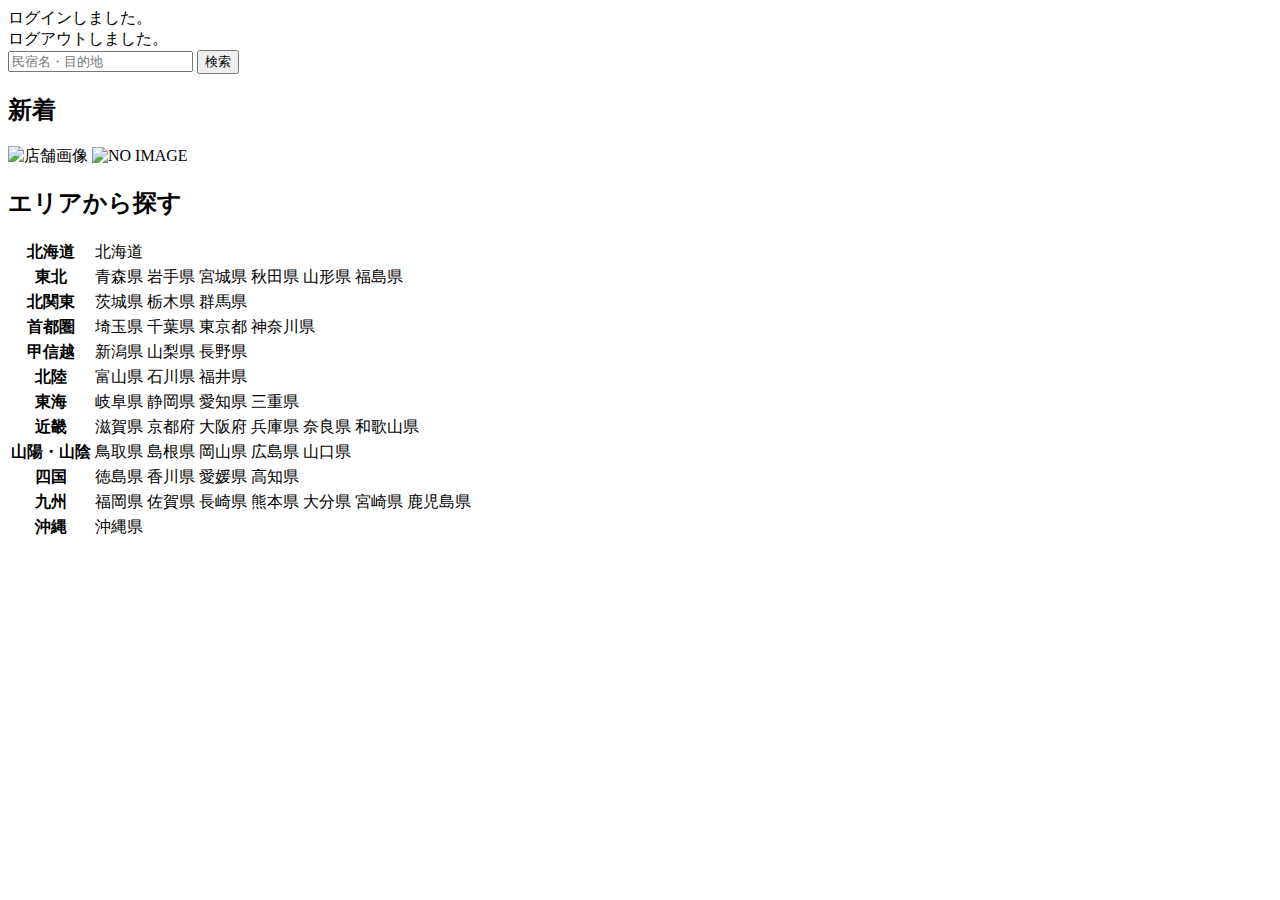
<file: src/main/resources/templates/index.html>
<!DOCTYPE html>
<html xmlns:th = "https://www.thymeleaf.org" xmlns:sec="http://www.thymeleaf.org/extras/spring-security">
	<head>
		<div th:replace ="~{fragment :: meta}"></div>
		
		<div th:replace ="~{fragment :: styles}"></div>
		<title>SAMURAI Travel</title>
	</head>
	<body>
		<div class ="samuraitravel-wrapper">
			<!-- ヘッダー -->
			<div th:replace ="~{fragment :: header}"></div>
			
			<main>
				<div class ="container pt-4 pb-5 samuraitravel-container">
					<div th:if ="${param.loggedIn}" class ="alert alert-info">
						ログインしました。
					</div>
					
					<div th:if ="${param.loggedOut}" class ="alert alert-info">
						ログアウトしました。
					</div>
					
					<div th:if ="${successMessage}" class ="alert alert-info">
						<span th:text ="${successMessage}"></span>
					</div>
					
					<div class ="d-flex justify-content-center">
						<form method ="get" th:action = "@{/houses}" class ="mb-5 samuraitravel-search-form">
							<div class ="input-group">
								<input type ="text" class ="form-control" name ="keyword" th:value ="${keyword}" placeholder ="民宿名・目的地">
								<button type ="submit" class ="btn text-white shadow-sm samuraitravel-btn">検索</button>
							</div>
						</form>
					</div>
					
					<h2 class ="text-center mb-3">新着</h2>
					<div class ="row row-cols-lg-5 row-cols-2 g-3 mb-5">
						<div class ="col" th:each ="newHouse : ${newHouses}">
							<a th:href ="@{/houses/__${newHouse.getId()}__}" class ="link-dark samuraitravel-card-link">
								<div class ="card h-100">
									<img th:if ="${newHouse.getImageName()}" th:src ="@{/storage/__${newHouse.getImageName()}__}" class ="card-img-top samuraitravel-vertical-card-image" alt ="店舗画像">
									<img th:unless ="${newHouse.getImageName()}" th:src ="@{/images/noImage.png}" class ="card-img-top samjuraitravel-vertical-card-image" alt ="NO IMAGE">
								<div class ="card-body">
									<h3 class ="card-title" th:text ="${newHouse.getName()}"></h3>
									<p class ="card-text mb-1">
										<small class ="text-muted" th:text ="${newHouse.getAddress()}"></small>
									</p>
									<p clss ="card-text">
										<span th:text ="${#numbers.formatInteger(newHouse.getPrice(), 1, 'COMMA') + '円 / 泊'}"></span>
									</p>
									</div>
								</div>
							</a>
						</div>
					</div>
					
					<div class ="row justify-content-center">
						<div class ="col-xl-5 col-lg-6 col-md-8">
							
							<h2 class ="text-center mb-3">エリアから探す</h2>
							
							<table class ="table">
								<tbody>
									<tr>
										<th>北海道</th>
										<td>
											<a th:href ="@{/houses?area=北海道}">北海道</a>
										</td>
									</tr>
									<tr>
										<th>東北</th>
										<td>
											<a th:href ="@{/houses?area=青森県}" class ="me-2">青森県</a>
											<a th:href ="@{/houses?area=岩手県}" class ="me-2">岩手県</a>
											<a th:href ="@{/houses?area=宮城県}" class ="me-2">宮城県</a>
											<a th:href ="@{/houses?area=秋田県}" class ="me-2">秋田県</a>
											<a th:href ="@{/houses?area=山形県}" class ="me-2">山形県</a>
											<a th:href ="@{/houses?area=福島県}" >福島県</a>
										</td>
									</tr>
									<tr>
										<th>北関東</th>
										<td>
											<a th:href ="@{/houses?area=茨城県}" class ="me-2">茨城県</a>
											<a th:href ="@{/houses?area=栃木県}" class ="me-2">栃木県</a>
											<a th:href ="@{/houses?area=群馬県}">群馬県</a>
										</td>
									</tr>
									<tr>
										<th>首都圏</th>
										<td>
											<a th:href ="@{/houses?area=埼玉県}" class ="me-2">埼玉県</a>
											<a th:href ="@{/houses?area=千葉県}" class ="me-2">千葉県</a>
											<a th:href ="@{/houses?area=東京都}" class ="me-2">東京都</a>
											<a th:href ="@{/houses?area=神奈川県}">神奈川県</a>
										</td>
									</tr>
									<tr>
										<th>甲信越</th>
										<td>
											<a th:href ="@{/houses?area=新潟県}" class ="me-2">新潟県</a>
											<a th:href ="@{/houses?area=山梨県}" class ="me-2">山梨県</a>
											<a th:href ="@{/houses?area=長野県}">長野県</a>
										</td>
									</tr>
									<tr>
										<th>北陸</th>
										<td>
											<a th:href ="@{/houses?area=富山県}" class ="me-2">富山県</a>
											<a th:href ="@{/houses?area=石川県}" class ="me-2">石川県</a>
											<a th:href ="@{/houses?area=福井県}">福井県</a>
										</td>
									</tr>
									<tr>
										<th>東海</th>
										<td>
											<a th:href ="@{/houses?area=岐阜県}" class ="me-2">岐阜県</a>
											<a th:href ="@{/houses?area=静岡県}" class ="me-2">静岡県</a>
											<a th:href ="@{/houses?area=愛知県}" class ="me-2">愛知県</a>
											<a th:href ="@{/houses?area=三重県}">三重県</a>
										</td>
									</tr>
									<tr>
										<th>近畿</th>
										<td>
											<a th:href ="@{/houses?area=滋賀県}" class ="me-2">滋賀県</a>
											<a th:href ="@{/houses?area=京都府}" class ="me-2">京都府</a>
											<a th:href ="@{/houses?area=大阪府}" class ="me-2">大阪府</a>
											<a th:href ="@{/houses?area=兵庫県}" class ="me-2">兵庫県</a>
											<a th:href ="@{/houses?area=奈良県}" class ="me-2">奈良県</a>
											<a th:href ="@{/houses?area=和歌山県}">和歌山県</a>
										</td>
									</tr>
									<tr>
										<th>山陽・山陰</th>
										<td>
											<a th:href ="@{/houses?area=鳥取県}" class ="me-2">鳥取県</a>
											<a th:href ="@{/houses?area=島根県}" class ="me-2">島根県</a>
											<a th:href ="@{/houses?area=岡山県}" class ="me-2">岡山県</a>
											<a th:href ="@{/houses?area=広島県}" class ="me-2">広島県</a>
											<a th:href ="@{/houses?area=山口県}">山口県</a>
										</td>
									</tr>
									<tr>
										<th>四国</th>
										<td>
											<a th:href ="@{/houses?area=徳島県}" class ="me-2">徳島県</a>
											<a th:href ="@{/houses?area=香川県}" class ="me-2">香川県</a>
											<a th:href ="@{/houses?area=愛媛県}" class ="me-2">愛媛県</a>
											<a th:href ="@{/houses?area=高知県}">高知県</a>
										</td>
									</tr>
									<tr>
										<th>九州</th>
										<td>
											<a th:href ="@{/houses?area=福岡県}" class ="me-2">福岡県</a>
											<a th:href ="@{/houses?area=佐賀県}" class ="me-2">佐賀県</a>
											<a th:href ="@{/houses?area=長崎県}" class ="me-2">長崎県</a>
											<a th:href ="@{/houses?area=熊本県}" class ="me-2">熊本県</a>
											<a th:href ="@{/houses?area=大分県}" class ="me-2">大分県</a>
											<a th:href ="@{/houses?area=宮崎県}" class ="me-2">宮崎県</a>
											<a th:href ="@{/houses?area=鹿児島県}">鹿児島県</a>
										</td>
									</tr>
									<tr>
										<th>沖縄</th>
										<td>
											<a th:href ="@{/houses?area=沖縄県}" class ="me-2">沖縄県</a>
										</td>
									</tr>
								</tbody>
							</table>
						</div>
					</div>
				</div>
			</main>
			
			<!-- フッター -->
			<div th:replace ="~{fragment :: footer}"></div>
		</div>
		
		<div th:replace ="~{fragment :: scripts}"></div>
	</body>
</html>
</file>
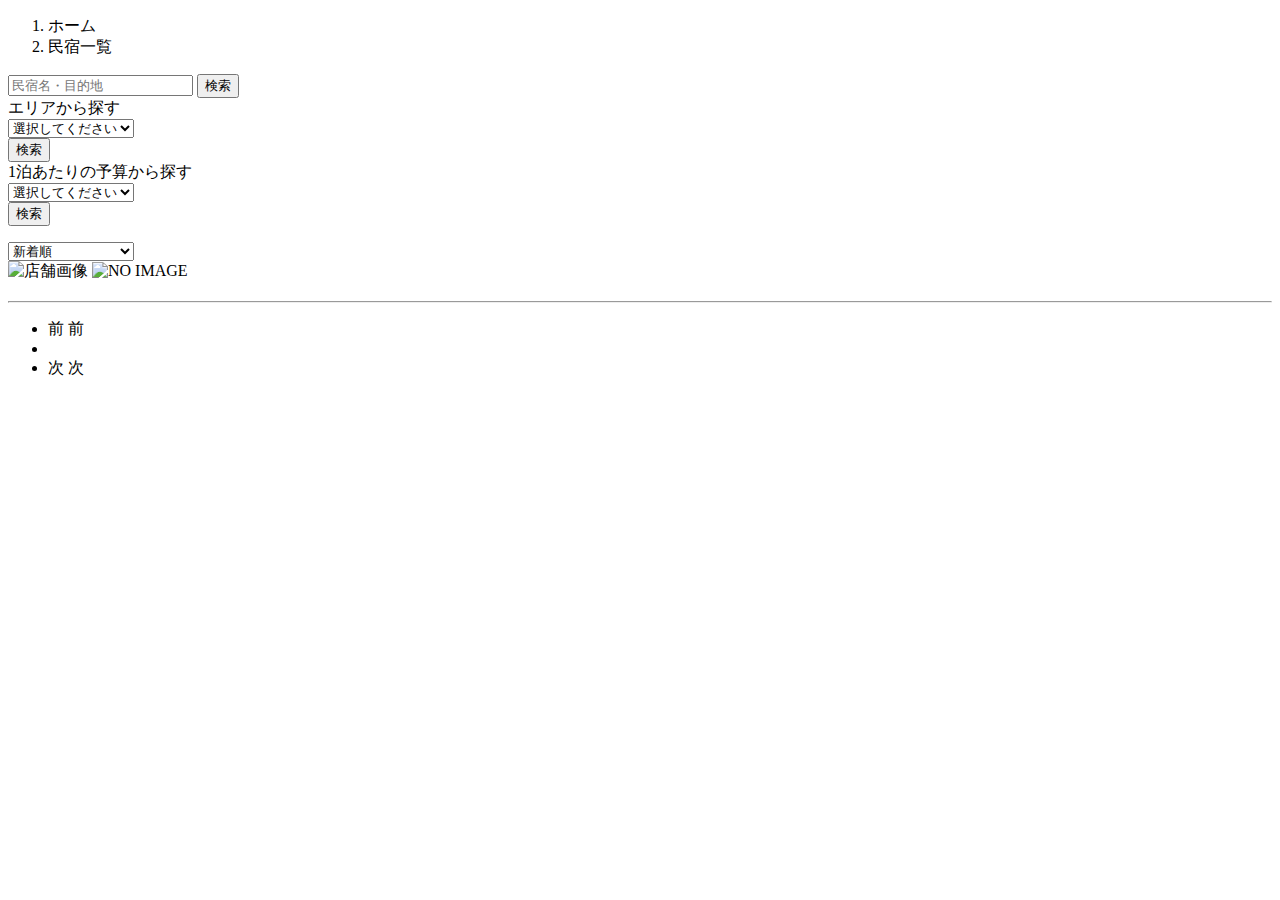
<file: src/main/resources/templates/houses/index.html>
<!DOCTYPE html>
<html xmlns:th ="https://www.thymeleaf.org" xmlns:sec ="http://www.thymeleaf.org/extras/spring-security">
	<head>
		<div th:replace ="~{fragment :: meta}"></div>
		
		<div th:replace ="~{fragment :: styles}"></div>
		
		<title>民宿一覧</title>
	</head>
	
	<body>
		<div class ="samuraitravel-wrapper">
			<!-- ヘッダー -->
			<div th:replace ="~{fragment :: header}"></div>
			
			<main>
				<div class ="container samuraitravel-container pb-5">
					<div class ="row justify-content-center">
						<nav class ="my-3" style ="--bs-breadcrumb-divider: '>';" aria-label ="breadcrumb">
							<ol class = "breadcrumb mb-0">
							<li class ="breadcrumb-item"><a th:href ="@{/}">ホーム</a></li>
							<li class ="breadcrumb-item active" aria-current ="page">民宿一覧</li>
						</ol>
					</nav>
					
					<div class ="col-xl-3 col-lg-4 col-md-12">
						<form method ="get" th:action ="@{/houses}" class ="w-100 mb-3">
							<div class ="input-group">
								<input type ="text" class ="form-control" name ="keyword" th:value ="${keyword}" placeholder ="民宿名・目的地">
								<button type ="submit" class ="btn text-white shadow-sm samuraitravel-btn">検索</button>
							</div> 
						</form>
						
						<div class ="card mb-3">
							<div class ="card-header">
								エリアから探す
							</div>
							<div class ="card-body">
								<form method ="get" th:action ="@{/houses}" class ="w-100">
									<div class ="form-group mb-3">
										<select class ="form-control form-select" name ="area">
											<option value ="" hidden>選択してください</option>
											<optgroup label ="北海道">
												<option value ="北海道" th:selected ="${area == '北海道'}">北海道</option>
											</optgroup>
											<optgroup label ="東北">
												<option value ="青森県" th:selected ="${area == '青森県'}">青森県</option>
												<option value ="岩手県" th:selected ="${area == '岩手県'}">岩手県</option>
												<option value ="宮城県" th:selected ="${area == '宮城県'}">宮城県</option>
												<option value ="秋田県" th:selected ="${area == '秋田県'}">秋田県</option>
												<option value ="山形県" th:selected ="${area == '山形県'}">山形県</option>
												<option value ="福島県" th:selected ="${area == '福島県'}">福島県</option>
											</optgroup>
											<optgroup label ="北関東">
												<option value ="茨城県" th:selected ="${area == '茨城県'}">茨城県</option>
												<option value ="栃木県" th:selected ="${area == '栃木県'}">栃木県</option>
												<option value ="群馬県" th:selected ="${area == '群馬県'}">群馬県</option>
											</optgroup>
											<optgroup label ="首都圏">
												<option value ="埼玉県" th:selected ="${area == '埼玉県'}">埼玉県</option>
												<option value ="千葉県" th:selected ="${area == '千葉県'}">千葉県</option>
												<option value ="東京都" th:selected ="${area == '東京都'}">東京都</option>
												<option value ="神奈川県" th:selected ="${area == '神奈川県'}">神奈川県</option>
											</optgroup>
											<optgroup label ="甲信越">
												<option value ="新潟県" th:selected ="${area == '新潟県'}">新潟県</option>
												<option value ="山梨県" th:selected ="${area == '山梨県'}">山梨県</option>
												<option value ="長野県" th:selected ="${area == '長野県'}">長野県</option>
											</optgroup>
											<optgroup label ="北陸">
												<option value ="富山県" th:selected ="${area == '富山県'}">富山県</option>
												<option value ="石川県" th:selected ="${area == '石川県'}">石川県</option>
												<option value ="福井県" th:selected ="${area == '福井県'}">福井県</option>
											</optgroup>
											<optgroup label ="東海">
												<option value ="岐阜県" th:selected ="${area == '岐阜県'}">岐阜県</option>
												<option value ="静岡県" th:selected ="${area == '静岡県'}">静岡県</option>
												<option value ="愛知県" th:selected ="${area == '愛知県'}">愛知県</option>
												<option value ="三重県" th:selected ="${area == '三重県'}">三重県</option>
											</optgroup>
											<optgroup label ="近畿">
												<option value ="滋賀県" th:selected ="${area == '滋賀県'}">滋賀県</option>
												<option value ="京都府" th:selected ="${area == '京都府'}">京都府</option>
												<option value ="大阪府" th:selected ="${area == '大阪府'}">大阪府</option>
												<option value ="兵庫県" th:selected ="${area == '兵庫県'}">兵庫県</option>
												<option value ="奈良県" th:selected ="${area == '奈良県'}">奈良県</option>
												<option value ="和歌山県" th:selected ="${area == '和歌山県'}">和歌山県</option>
											</optgroup>
											<optgroup label ="山陽・山陰">
												<option value ="鳥取県" th:selected ="${area == '鳥取県'}">鳥取県</option>
												<option value ="島根県" th:selected ="${area == '島根県'}">島根県</option>
												<option value ="岡山県" th:selected ="${area == '岡山県'}">岡山県</option>
												<option value ="広島県" th:selected ="${area == '広島県'}">広島県</option>
												<option value ="山口県" th:selected ="${area == '山口県'}">山口県</option>
											</optgroup>
											<optgroup label ="四国">
												<option value ="徳島県" th:selected ="${area == '徳島県'}">徳島県</option>
												<option value ="香川県" th:selected ="${area == '香川県'}">香川県</option>
												<option value ="愛媛県" th:selected ="${area == '愛媛県'}">愛媛県</option>
												<option value ="高知県" th:selected ="${area == '高知県'}">高知県</option>
											</optgroup>
											<optgroup label ="九州">
												<option value ="福岡県" th:selected ="${area == '福岡県'}">福岡県</option>
												<option value ="佐賀県" th:selected ="${area == '佐賀県'}">佐賀県</option>
												<option value ="長崎県" th:selected ="${area == '長崎県'}">長崎県</option>
												<option value ="熊本県" th:selected ="${area == '熊本県'}">熊本県</option>
												<option value ="大分県" th:selected ="${area == '大分県'}">大分県</option>
												<option value ="宮崎県" th:selected ="${area == '宮崎県'}">宮崎県</option>
												<option value ="鹿児島県" th:selected ="${area == '鹿児島県'}">鹿児島県</option>
											</optgroup>
											<optgroup label ="沖縄">
												<option value ="沖縄県" th:selected ="${area == '沖縄県'}">沖縄県</option>
											</optgroup>
										</select>
									</div>
									<div class ="form-group">
										<button type ="submit" class ="btn text-white shadow-sm w-100 samuraitravel-btn">検索</button>
									</div>
								</form>
							</div>
						</div>
						
						<div class ="card mb-3">
							<div class ="card-header">
								1泊あたりの予算から探す
							</div>
							<div class ="card-body">
								<form method ="get" th:action ="@{/houses}" class ="w-100">
									<div class ="form-group mb-3">
										<select class ="form-control form-select" name ="price">
											<option value ="" hidden>選択してください</option>
											<option value ="6000" th:selected ="${price == 6000}">6,000円以内</option>
											<option value ="7000" th:selected ="${price == 7000}">7,000円以内</option>
											<option value ="8000" th:selected ="${price == 8000}">8,000円以内</option>
											<option value ="9000" th:selected ="${price == 9000}">9,000円以内</option>
											<option value ="10000" th:selected ="${price == 10000}">10,000円以内</option>
										</select>
									</div>
									<div class ="form-group">
										<button type ="submit" class ="btn text-white shadow-sm w-100 samuraitravel-btn">検索</button>
									</div>
								</form>
							</div>
						</div>
					</div>
					
					<div class ="col">
						<div class ="d-flex justify-content-between flex-wrap">
							<p th:if ="${housePage.getTotalPages() > 1}" class ="fs-5 mb-3" th:text ="${'検索結果：' + housePage.getTotalElements() + '件' + '（' + (housePage.getNumber() + 1) + ' / ' + housePage.getTotalPages() + ' ページ）'}"></p>
							<p th:unless ="@{housePage.getTotalPages() > 1}" class ="fs-5 mb-3" th:text ="${'検索結果：' + housePage.getTotalElements() + '件'}"></p>
							
							<form method ="get" th:action ="@{/houses}" class ="mb-3 samuraitravel-sort-box">
								<input th:if ="${keyword}" type ="hidden" name = "keyword" th:value ="${keyword}">
								<input th:if ="${area}" type ="hidden" name ="area" th:value ="${area}">
								<input th:if ="${price}" type ="hidden" name ="price" th:value ="${price}">
								<select class ="form-select form-select-sm" name ="order" onChange ="this.form.submit();">
									<option value ="createdAtDesc" th:selected ="${order == 'createdAtDesc' || order == null}">新着順</option>
									<option value ="priceAsc" th:selected ="${order == 'priceAsc'}">宿泊料金が安い順</option>
								</select>
							</form>
						</div>
						
						<div class ="mb-3" th:each ="house : ${housePage}">
							<a th:href ="@{/houses/__${house.getId()}__}" class ="link-dark samuraitravel-card-link">
								<div class ="card h-100">
									<div class ="row g-0">
									<div class ="col-md-4">
										<img th:if ="${house.getImageName()}" th:src ="@{/storage/__${house.getImageName()}__}" class ="card-img-top samuraitravel-horizontal-card-image" alt ="店舗画像">
										<img th:unless ="${house.getImageName()}" th:src ="@{/images/noImage.png}" class ="card-img-top samuraitravel-horizontal-card-image" alt ="NO IMAGE">
									</div>
									<div class ="col-md-8">
										<div class ="card-body">
											<h3 class ="card-title mb-3" th:text ="${house.getName()}"></h3>
											
											<hr class = "mb-3">
											
											<p class ="card-text mb-2">
												<span th:text ="${house.getDescription()}"></span>
											</p>
											
											<p class ="card-text mb-2">
												<small class ="text-muted" th:text ="${'〒' + house.getPostalCode()}"></small>
												<small class ="text-muted" th:text ="${house.getAddress()}"></small>
											</p>
											
											<p class ="card-text">
												<span th:text ="${#numbers.formatInteger(house.getPrice(), 1, 'COMMA') + '円 / 泊'}"></span>
											</p>
										</div>
									</div>
								</div>
								</div>
							</a>
						</div>
						
						<!-- ページネーション -->
						<div th:if ="${housePage.getTotalPages() > 1}" class ="d-flex justify-content-center">
							<nav aria-label ="民宿一覧ページ">
								<ul class ="pagination">
									<li class ="page-item">
										<span th:if ="${housePage.isFirst()}" class ="page-link disabled">前</span>
										<a th:unless ="${housePage.isFirst()}" th:href ="@{/houses(page = ${housePage.getNumber() - 1}, keyword = ${keyword}, area = ${area}, price = ${price}, order =${order})}" class ="page-link samuraitravel-page-link">前</a>
									</li>
									<li th:each ="i : ${#numbers.sequence(0, housePage.getTotalPages() - 1)}" class="page-item">
										<span th:if ="${i == housePage.getNumber()}" class ="page-link active samuraitravel-active" th:text="${i + 1}"></span>
										<a th:unless ="${i == housePage.getNumber()}" th:href ="@{/houses(page = ${i}, keyword = ${keyword}, area = ${area}, price = ${price}, order =${order})}" class ="page-link samuraitravel-page-link" th:text ="${i + 1}"></a>
									</li>
									<li class ="page-item">
										<span th:if ="${housePage.isLast()}" class ="page-link disabled">次</span>
										<a th:unless ="${housePage.isLast()}" th:href ="@{/houses(page = ${housePage.getNumber() + 1}, keyword = ${keyword}, area = ${area}, price = ${price}, order =${order})}" class ="page-link samuraitravel-page-link">次</a>
									</li>
								</ul>
							</nav>
						</div>
					</div>
				</div>
				</div>
			</main>
			
			<!-- フッター -->
			<div th:replace ="~{fragment :: footer}"></div>
		</div>
		
		<div th:replace = "~{fragment :: scripts}"></div>
	</body>
</html>
</file>
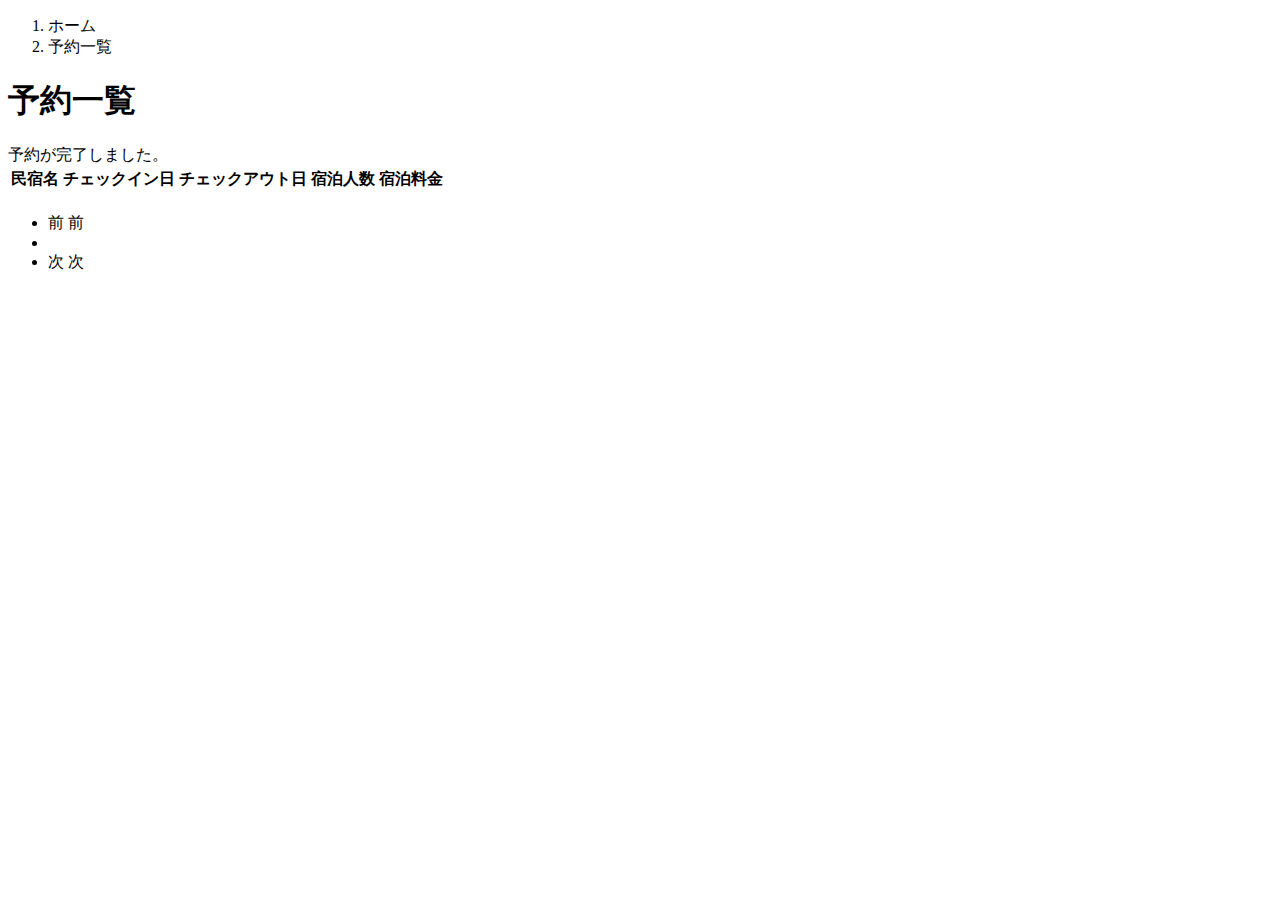
<file: src/main/resources/templates/reservations/index.html>
<!DOCTYPE html>
<html xmlns:th ="https://www.thymeleaf.org" xmlns:sec ="http://www.thymeleaf.org/extras/spring-security">
	<head>
		<div th:replace ="~{fragment :: meta}"></div>
		
		<div th:replace ="~{fragment :: styles}"></div>
		
		<title>予約一覧</title>
	</head>
	
	<body>
		<div class ="samuraitravel-wrapper">
			<!-- ヘッダー -->
			<div th:replace ="~{fragment :: header}"></div>
			
			<main>
				<div class ="container samuraitravel-container pb-5">
					<div class ="row justify-content-center">
						<div class ="col-xxl-9 col-xl-10 col-lg-11">
							<nav class ="my-3" style ="--bs-breadcrumb-divider: '>';" aria-label ="breadcrumb">
								<ol class ="breadcrumb mb-0">
									<li class ="breadcrumb-item"><a th:href ="@{/}">ホーム</a></li>
									<li class ="breadcrumb-item active" aria-current ="page">予約一覧</li>
								</ol>
							</nav>
							
							<h1 class ="mb-3 text-center">予約一覧</h1>
							
							<div th:if ="${param.reserved}" class ="alert alert-info">
								予約が完了しました。
							</div>
							
							<table class ="table">
								<thread>
									<tr>
										<th scope ="col">民宿名</th>
										<th scope ="col">チェックイン日</th>
										<th scope ="col">チェックアウト日</th>
										<th scope ="col">宿泊人数</th>
										<th scope ="col">宿泊料金</th>
									</tr>
								</thread>
								<tbody>
									<tr th:each ="reservation : ${reservationPage}">
										<td>
											<a th:href ="@{/houses/__${reservation.getHouse().getId()}__}" th:text ="${reservation.getHouse().getName()}"></a>
										</td>
										<td th:text ="${reservation.getCheckinDate()}"></td>
										<td th:text ="${reservation.getCheckoutDate()}"></td>
										<td th:text ="${reservation.getNumberOfPeople() + '名'}"></td>
										<td th:text ="${#numbers.formatInteger(reservation.getAmount(), 1, 'COMMA') + '円'}"></td>
									</tr>
								</tbody>
							</table>
							
							<!-- ページネーション -->
							<div th:if ="${reservationPage.getTotalPages() > 1}" class ="d-flex justify-content-center">
								<nav aria-label ="予約一覧ページ">
									<ul class ="pagination">
										<li class ="page-item">
											<span th:if ="${reservationPage.isFirst()}" class ="page-link disabled">前</span>
											<a th:unless ="${reservationPage.isFirst()}" th:href ="@{/reservations(page = ${reservationPage.getNumber() - 1})}" class ="page-link samuraitravel-page-link">前</a>
										</li>
										<li th:each ="i : ${#numbers.sequence(0, reservationPage.getTotalPages() - 1)}" class ="page-item">
											<span th:if ="${i == reservationPage.getNumber()}" class ="page-link active samuraitravel-active" th:text ="${i + 1}"></span>
											<a th:unless ="${i == reservationPage.getNumber()}" th:href ="@{/reservations(page = ${i})}" class ="page-link samuraitravel-page-link" th:text ="${i + 1}"></a>
										</li>
										<li class ="page-item">
											<span th:if ="${reservationPage.isLast()}" class ="page-link disabled">次</span>
											<a th:unless ="${reservationPage.isLast()}" th:href ="@{/reservation(page = ${reservationPage.getNumber() + 1})}" class ="page-link samuraitravel-page-link">次</a>
										</li>
									</ul>
								</nav>
							</div>
						</div>
					</div>
				</div>
			</main>
			
			<!-- フッター -->
			<div th:replace ="~{fragment :: footer}"></div>
		</div>
		
		<div th:replace ="~{fragment :: scripts}"></div>
	</body>
</html>
</file>
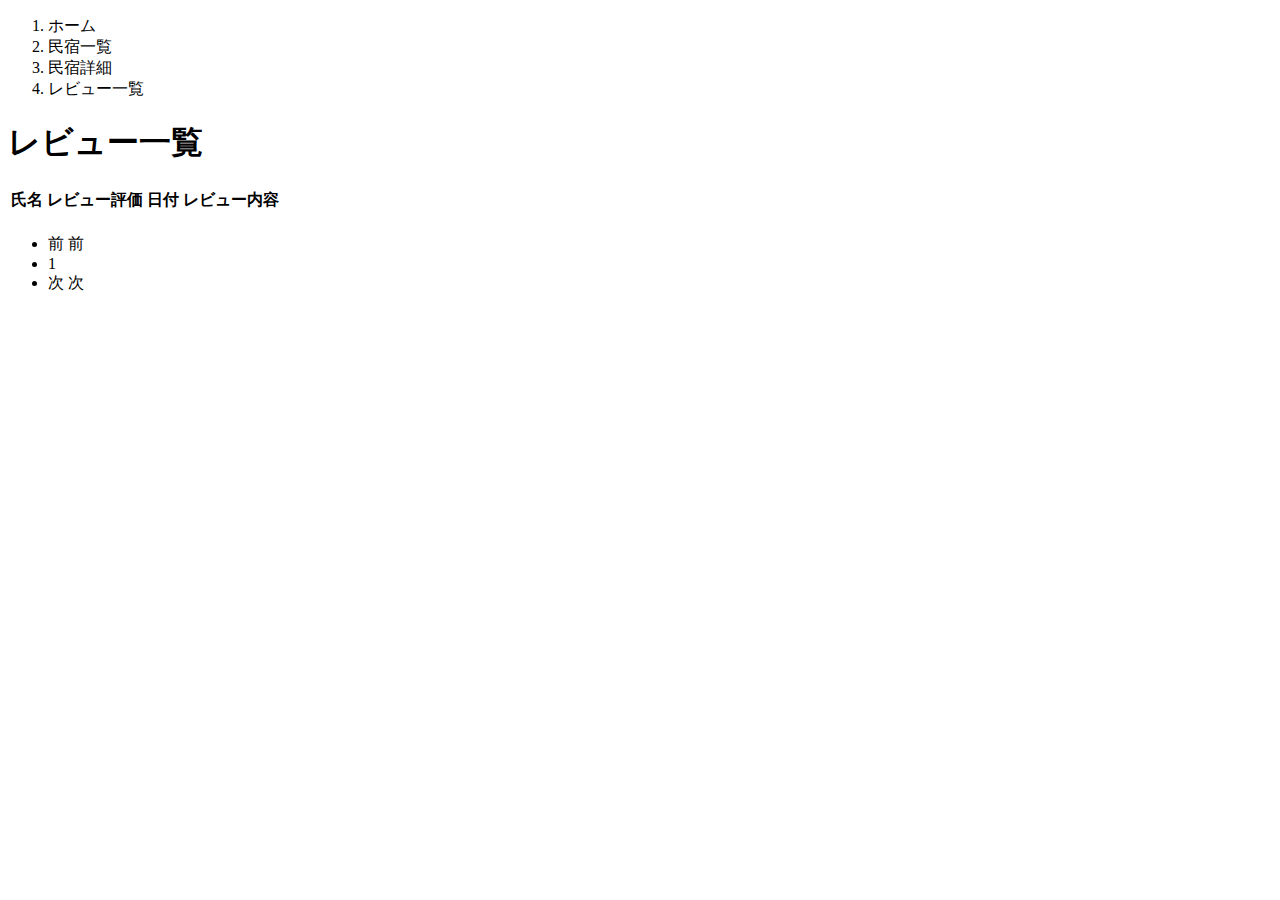
<file: src/main/resources/templates/review/index.html>
<!DOCTYPE html>
<html xmlns:th ="https://www.thymeleaf.org" xmlns:sec = "http://www.thymeleaf.org/extras/spring-security">
	<head>
		<div th:replace = "~{fragment :: meta}"></div>
		
		<div th:replace = "~{fragment :: styles}"></div>
		
		<title>レビュー一覧</title>
	</head>
	<body>
		<div class ="samuraitravel-wrapper">
			<!-- ヘッダー -->
			<div th:replace = "~{fragment :: header}"></div>
			
			<main>
				<div class ="container samuraitravel-container pb-5">
					<div class = "row justify-content-center">
						<nav class ="my-3" style ="--bs-breadcrumb-divider: '>';" aria-label ="breadcrumb">
							<ol class = "breadcrumb mb-0">
							<li class = "breadcrumb-item"><a th:href ="@{/}">ホーム</a></li>
							<li class = "breadcrumb-item"><a th:href ="@{/}">民宿一覧</a></li>
							<li class = "breadcrumb-item"><a th:href ="@{/}">民宿詳細</a></li>
							<li class = "breadcrumb-item active" aria-current = "page">レビュー一覧</li>
						</ol>
						</nav>
						
						<div class = "container pt-4 pb-5 samuraitravel-container">
							<div class = "row justify-content-center">
								<div class ="col-xxl-9 col-xl-10 col-lg-11">
									<h1 class = "mb-4 text-center">レビュー一覧</h1>
								</div>
							</div>
						</div>
						
						<table class ="table">
							<thead>
								<tr>
									<th scope = "col">氏名</th>
									<th scope = "col">レビュー評価</th>
									<th scope = "col">日付</th>
									<th scope = "col">レビュー内容</th>
								</tr>
							</thead>
							<tbody>
								<tr th:each = "review : ${reviewPage}">
									<td th:text="${review.getName()}"></td>
									<td th:text="${review.getRating()}"></td>
									<td th:text="${review.getCreatedAt()}"></td>
									<td th:text="${review.getContent()}"></td>
								</tr>
							</tbody>
						</table>
						
						<!-- ページネーション -->
						<div th:if ="${reviewPage != null and reviewPage.totalPages > 1}" class ="d-flex justify-content-center">
							<nav aria-label = "レビュー一覧ページ">
								<ul class ="pagination">
									<li class = "page-item">
										<span th:if ="${reviewPage.isFirst()}" class ="page-link disabled">前</span>
										<a th:unless = "${reviewPage.isFirst()}"th:href = "@{/houses/__${house.getId()}__/review(page = ${reviewPage.getNumber() - 1})}" class ="page-link samuraitravel-page-link">前</a>
									</li>
									<li th:each = "i : ${#numbers.sequence(0, reviewPage.getTotalPages() - 1)}" class ="page-item">
										<span th:if = "${i == reviewPage.getNumber()}" class ="page-link active samuraitravel-active" th:text = "${i + 1}">1</span>
										<a th:unless = "${i == reviewPage.getNumber()}" th:href = "@{/houses/__${house.getId()}__/review(page = ${i})}" class ="page-link samuraitravel-page-link" th:text = "${i+1}"></a>
									</li>
									<li class ="page-item">
										<span th:if = "${reviewPage.isLast()}" class ="page-link disabled">次</span>
										<a th:unless = "${reviewPage.isLast()}" th:href ="@{/houses/__${house.getId()}__/review(page = ${reviewPage.getNumber() + 1})}" class ="page-link samuraitravel-page-link">次</a>
									</li>
								</ul>
							</nav>
						</div>
						</div>
					</div>				
			</main>
			
			<!-- フッター -->
			<div th:replace = "~{fragment :: footer}"></div>
			</div>
			<div th:replace = "~{fragment :: script}"></div>
	</body>
</html>
</file>
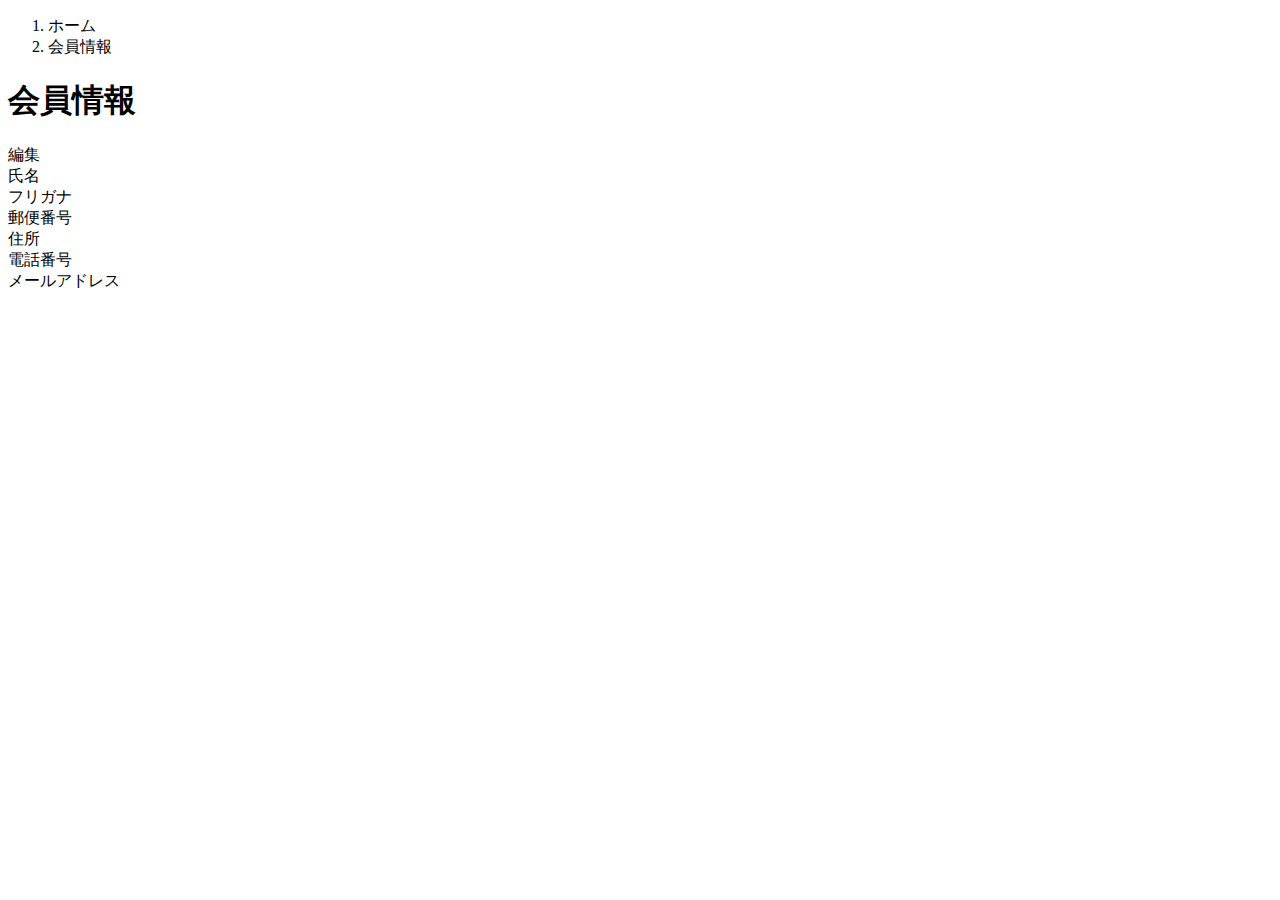
<file: src/main/resources/templates/user/index.html>
<!DOCTYPE html>
<html xmlns:th ="https://www.thymeleaf.org" xmlns:sec ="http://www.thymeleaf.org/extras/spring-security">
	<head>
		<div th:replace="~{fragment :: meta}"></div>
		
		<div th:replace="~{fragment ::styles}"></div>
		
		<title>会員情報</title>
	</head>
	<body>
		<div class ="samuraitravel-wrapper">
			<!-- ヘッダー -->
			<div th:replace ="~{fragment :: header}"></div>
				
				<main>
					<div class ="container pb-5 samuraitravel-container">
						<div class ="row justify-content-center">
							<div class ="ol-xl-5 col-lg-6 col-md-8">
								<nav class ="my-3" style ="--bs-breadcrumb-divider: '>';" aria-label ="breadcrumb">
									<ol class ="breadcrumb mb-0">
										<li class ="breadcrumb-item"><a th:href ="@{/}">ホーム</a></li>
										<li class ="breadcrumb-item active" aria-current="page">会員情報</li>
									</ol>
								</nav>
								
								<h1 class ="mb-3 text-center">会員情報</h1>
								
							<div class ="d-flex justify-content-end align-items-end mb-3">
								<div>
									<a th:href ="@{/user/edit}">編集</a>
								</div>
							</div>
							
							<div th:if ="${successMessage}" class ="alert alert-info">
								<span th:text ="${successMessage}"></span>
							</div>
							
							<div class ="container mb-4">
								<div class ="row pb-2 mb-2 border-bottom">
									<div class ="col-4">
									  <span class ="fw-bold">氏名</span>
									  </div>
								
								<div class ="col">
									<span th:text ="${user.getName()}"></span>
								</div>
							</div>
							
							<div class ="row pb-2 mb-2 border-bottom">
								<div class ="col-4">
									<span class ="fw-bold">フリガナ</span>
								</div>
								
								<div class ="col">
									<span th:text ="${user.getFurigana()}"></span>
								</div>
							</div>
							
							<div class ="row pb-2 mb-2 border-bottom">
								<div class ="col-4">
									<span class ="fw-bold">郵便番号</span>
								</div>
								
								<div class ="col">
									<span th:text ="${user.getPostalCode()}"></span>
								</div>
							</div>
							
							<div class ="row pb-2 mb-2 border-bottom">
								<div class ="col-4">
									<span class ="fw-bold">住所</span>
								</div>
								
								<div class ="col">
									<span th:text ="${user.getAddress()}"></span>
								</div>
							</div>
							
							<div class ="row pb-2 mb-2 border-bottom">
								<div class ="col-4">
									<span class ="fw-bold">電話番号</span>
								</div>
								
								<div class ="col">
									<span th:text ="${user.getPhoneNumber()}"></span>
								</div>
							</div>
							
							<div class ="row pb-2 mb-2 border-bottom">
								<div class ="col-4">
									<span class ="fw-bold">メールアドレス</span>
								</div>
								
								<div class ="col">
									<span th:text ="${user.getEmail()}"></span>
								</div>
							</div>
						</div>
					</div>
					</div>
					</div>
				</main>
				
				<!-- フッター -->
				<div th:replace ="~{fragment :: footer}"></div>
				</div>
				
				<div th:replace ="~{fragment :: scripts}"></div>
	</body>
</html>
</file>
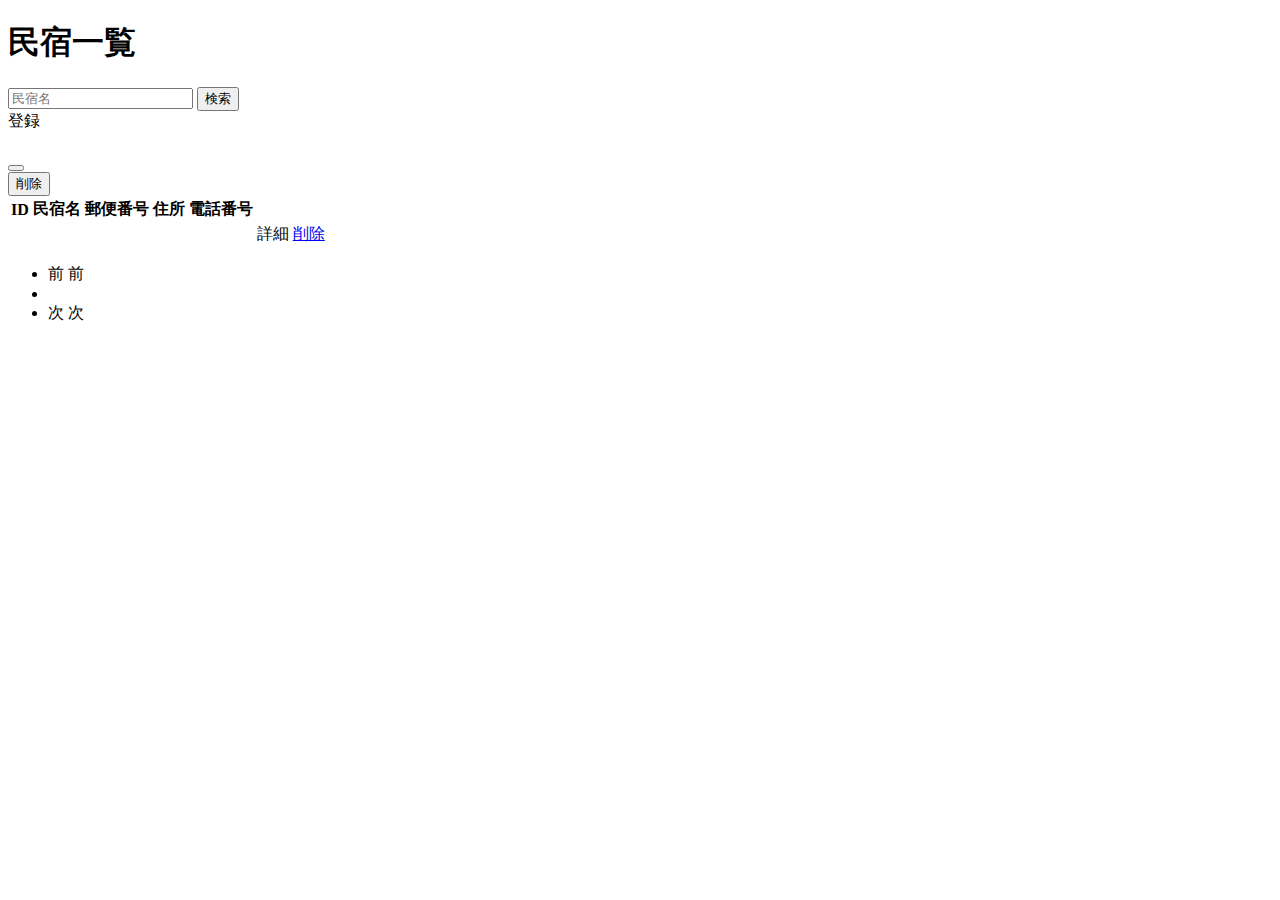
<file: src/main/resources/templates/admin/houses/index.html>
<!DOCTYPE html>
<html xmlns:th = "https://www.thymeleaf.org" xmlns:sec="http://www.thymeleaf.org/extras/spring-security">
	<head>
		<div th:replace = "~{fragment :: meta}"></div>
		<div th:replace = "~{fragment :: styles}"></div>
		
		<title>民宿一覧</title>
	</head>
	<body>
		<div class = "samuraitravel-wrapper">
			<!-- ヘッダー -->
		<div th:replace = "~{fragment :: header}"></div>
		
		<main>
			<div class = "container pt-4 pb-5 samuraitravel-container">
				<div class = "row justify-content-center">
					<div class = "col-xxl-9 col-xl-10 col-lg-11">
						
						<h1 class = "mb-4 text-center">民宿一覧</h1>
						
						<div class = "d-flex justify-content-between align-items-end flex-wrap">
							<form method = "get" th:action = "@{/admin/houses}" class = "mb-3">
								<div class = "input-group">
									<input type = "text" class = "form-control" name = "keyword" th:value = "${keyword}" placeholder = "民宿名">
									<button type = "submit" class = "btn text-white shadow-sm samuraitravel-btn">検索</button>
								</div>
							</form>
							<a th:href = "@{/admin/houses/register}" class = "btn text-white shadow-sm mb-3 samuraitravel-btn">登録</a>
						</div>
						
						<div th:if = "${successMessage}" class = "alert alert-info">
							<span th:text = "${successMessage}"></span>
						</div> 
						
						<table class = "table">
							<thead>
								<tr>
									<th scope = "col">ID</th>
									<th scope = "col">民宿名</th>
									<th scope = "col">郵便番号</th>
									<th scope = "col">住所</th>
									<th scope = "col">電話番号</th>
									<th scope = "col"></th>
									<th scope = "col"></th>
								</tr>
							</thead>
							<tbody>
								<tr th:each = "house : ${housePage}">
									<td th:text = "${house.getId()}"></td>
									<td th:text = "${house.getName()}"></td>
									<td th:text = "${house.getPostalCode()}"></td>
									<td th:text = "${house.getAddress()}"></td>
									<td th:text = "${house.getPhoneNumber()}"></td>
									<td><a th:href = "@{/admin/houses/__${house.getId()}__}">詳細</a></td>
									<td><a href = "#" class ="samuraitravel-link-danger" data-bs-toggle ="modal" th:data-bs-target ="${'#deleteHouseModal' + house.getId()}">削除</a></td>
									
									<!-- 削除用モーダル　-->
									<div class ="modal fade" th:id ="${'deleteHouseModal' + house.getId()}" tabindex ="-1" th:aria-labelledby ="${'deleteHouseModalLabel' + house.getId()}">
										<div class ="modal-dialog">
											<div class ="modal-content">
												<div class ="modal-header">
													<h5 class ="modal-title" th:id ="${'deleteHouseModalLabel' + house.getId()}" th:text ="${house.getName() + 'を削除してもよろしいですか？'}"></h5>
													<button type ="button" class ="btn-close" data-bs-dismiss ="modal" aria-label ="閉じる"></button>
												</div>
												<div class ="modal-footer">
													<form method ="post" th:action ="@{/admin/houses/__${house.getId()}__/delete}">
														<button type ="submit" class ="btn samuraitravel-btn-danger text-white shadow-sm">削除</button>
													</form>
												</div>
											</div>
										</div>
									</div>
								</tr>
							</tbody>
						</table>
						
						<!-- ページネーション -->
						<div th:if = "${housePage.getTotalPages() > 1}" class = "d-flex justify-content-center">
							<nav aria-label = "民宿一覧ページ">
								<ul class = "pagination">
								<li class = "page-item">
									<span th:if = "${housePage.isFirst()}" class ="page-link disabled">前</span>
									<a th:unless = "${housePage.isFirst()}" th:href = "@{/admin/houses(page = ${housePage.getNumber() - 1}, keyword = ${keyword})}" class = "page-link samuraitravel-page-link">前</a>
								</li>
								<li th:each = "i : ${#numbers.sequence(0, housePage.getTotalPages() - 1)}" class = "page-item">
									<span th:if = "${i == housePage.getNumber()}" class = "page-link active samuraitravel-active" th:text = "${i + 1}"></span>
									<a th:unless = "${i == housePage.getNumber()}" th:href="@{/admin/houses(page = ${i}, keyword = ${keyword})}" class = "page-link samuraitravel-page-link" th:text = "${i + 1}"></a>
								</li>
								<li class = "page-item">
									<span th:if = "${housePage.isLast()}" class = "page-link disabled">次</span>
									<a th:unless = "${housePage.isLast()}" th:href = "@{/admin/houses(page = ${housePage.getNumber() + 1}, keyword = ${keyword})}" class = "page-link samuraitravel-page-link">次</a>
								</li>
								</ul>
							</nav>
						</div>
					</div>
				</div>
			</div>
		</main>
		
		<!-- フッター -->
		<div th:replace = "~{fragment :: footer}"></div>
	</div>
	
	<div th:replace = "~{fragment :: scripts}"></div>
	</body>
</html>
</file>
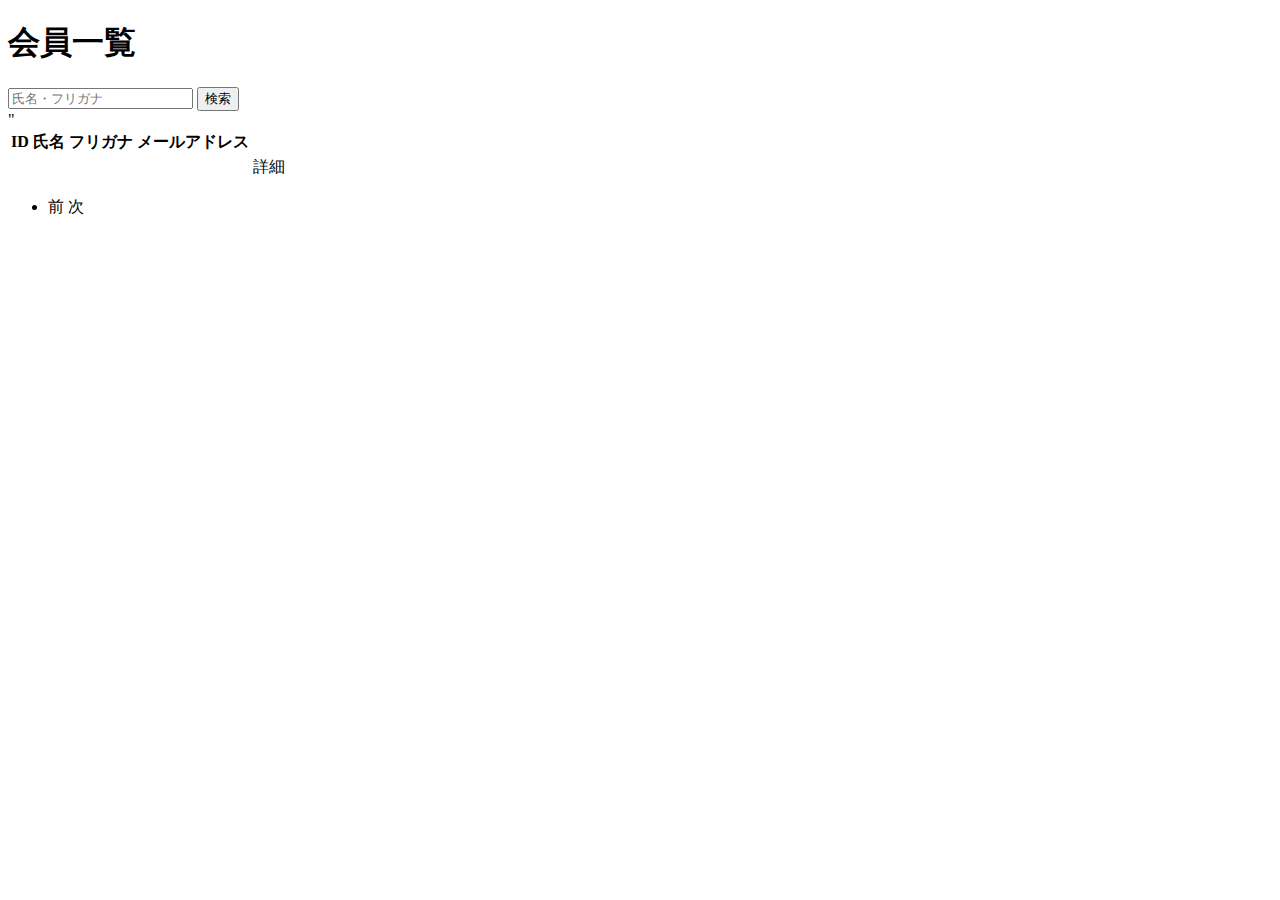
<file: src/main/resources/templates/admin/users/index.html>
<!DOCTYPE html>
<html xmlns:th ="https://www.thymeleaf.org" xlmns:sec ="http://www.thymeleaf.org/extras/spring-security">
	<head>
		<div th:replace ="~{fragment :: meta}"></div>
		
		<div th:replace ="~{fragment :: styles}"></div>
		
		<title>会員一覧</title>
	</head>
	
	<body>
		<div class ="samuraitravel-wrapper">
			<!-- ヘッダー  -->
			<div th:replace ="~{fragment :: header}"></div>
			
			<main>
				<div class ="container pt-4 pb-5 samuraitravel-container">
					<div class ="row justify-content-center">
						<div class ="col-xxl-9 col-xl-10 col-lg-11">
							
							<h1 class ="mb-4 text-center">会員一覧</h1>
							
							<div class ="d-flex justify-content-between align-items-end">
								<form method ="get" th:action ="@{/admin/users}" class ="mb-3">
									<div class ="input-group">
										<input type ="text" class ="form-control" name ="keyword" th:value ="${keyword}" placeholder ="氏名・フリガナ">
										<button type ="submit" class ="btn text-white shadow-sm samuraitravel-btn">検索</button>
									</div>
								</form>
							</div>
							
							<div th:if ="${successMessage}" class ="alert alert-info">
								<span th:text ="${successMessage}"></span>
							</div>
							
							<table class ="table">
								<thead>
									<tr>
										<th scope ="col">ID</th>
										<th scope ="col">氏名</th>
										<th scope ="col">フリガナ</th>
										<th scope ="col">メールアドレス</th>
										<th scope ="col"></th>
									</tr>
								</thead>
								<tbody>
									<tr th:each ="user : ${userPage}">
										<td th:text ="${user.getId()}"></td>
										<td th:text ="${user.getName()}"></td>
										<td th:text ="${user.getFurigana()}"></td>
										<td th:text ="${user.getEmail()}"></td>
										<td><a th:href ="@{/admin/users/__${user.getId()}__}">詳細</a></td>"
									</tr>
								</tbody>
							</table>
							
							<!-- ページネーション -->
							<div th:if ="${userPage.getTotalPages() > 1}" class ="d-flex justify-content-center">
								<nav aria-label ="会員一覧ページ">
									<ul class ="pagination">
										<li class ="page-item">
											<span th:if ="${userPage.isFirst()}" class ="page-link disabled">前</span>
											<a th:unless ="${userPage.isFirst()}" th:href ="@{/admin/users(page = ${userPage.getNumber() + 1}, keyword = ${keyword})}" class ="page-link samuraitrabel-page-link">次</a>
										</li>
									</ul>
								</nav>
							</div>
						</div>
					</div>
				</div>
			</main>
			
			<!-- フッター -->
			<div th:replace ="~{fragment :: footer}"></div>
		</div>
		
		<div th:replace ="~{fragment :: script}"></div>
	</body>
</html>
</file>
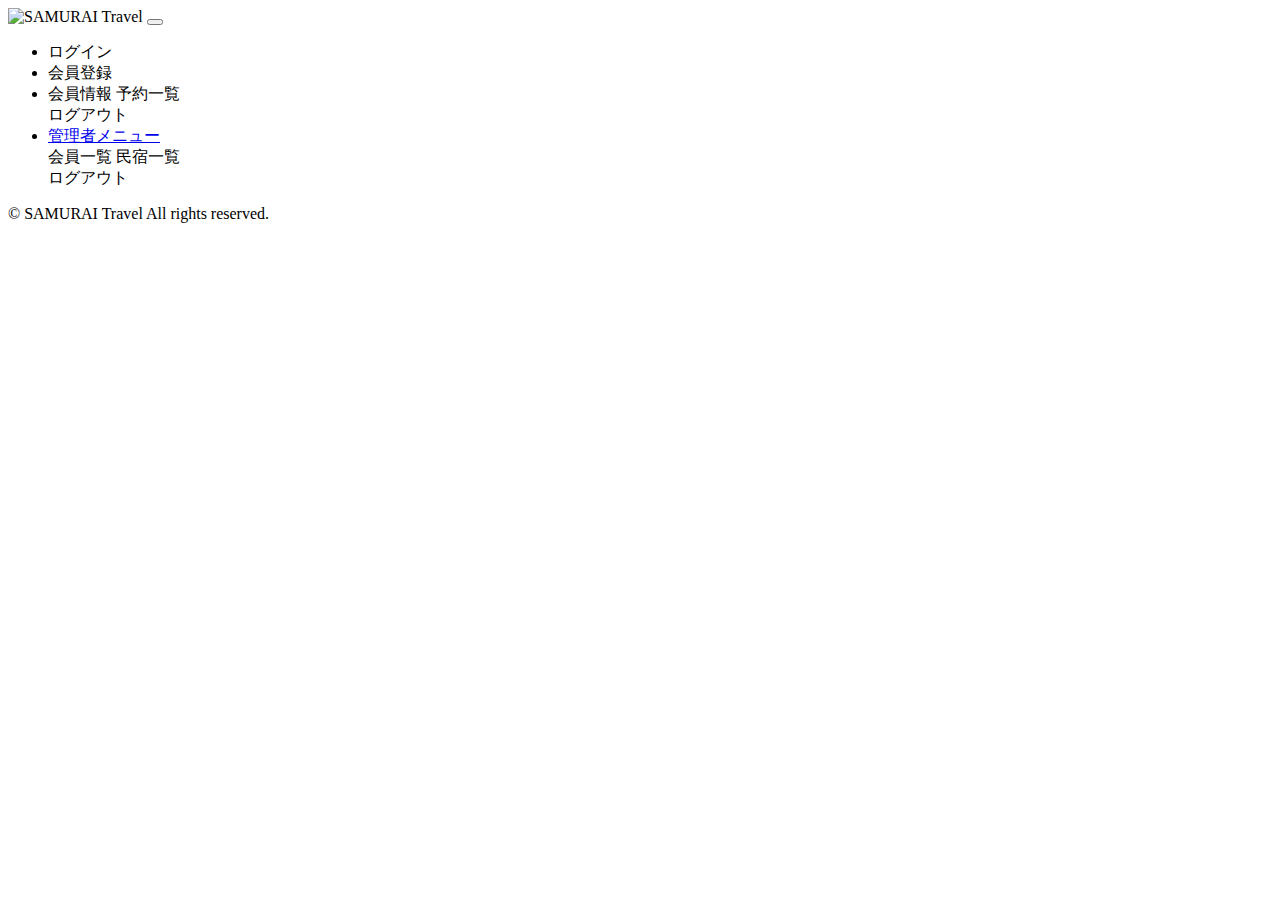
<file: src/main/resources/templates/fragment.html>
<!DOCTYPE html>
<html xmlns:th="https://www.thymeleaf.org" xmlns:sec ="http://www.thymeleaf.org/extras/spring-security">
	<head>
		<!-- meta要素の部品か -->
		<div th:fragment="meta" th:remove="tag">
			<meta charset = "UTF-8">
			<meta name = "viewport" content="width=device-width, initial-scale=1">
		</div>
		
		<!-- link要素の部品化 -->
		<div th:fragment="styles" th:remove="tag">
			<!-- Bootstrap -->
			<link href = "https://cdn.jsdelivr.net/npm/bootstrap@5.2.3/dist/css/bootstrap.min.css" rel = "stylesheet" integrity = "sha384-rbsA2VBKQhggwzxH7pPCaAqO46MgnOM80zW1RWuH61DGLwZJEdK2Kadq2F9CUG65" crossorigin = "anonymous">
			
			<!-- Google Fonts -->
			<link rel = "preconnect" href = "https://fonts.googleapis.com">
			<link rel = "preconnect" href = "https://fonts.gstatic.com" crossorigin>
			<link href = "https://fonts.googleapis.com/css2?family=Noto+Sans+JP:wght@400;500&display=swap" rel = "stylesheet">
			
			<link th:href="@{/css/style.css}" rel = "stylesheet">
		</div>
		
		<title>部品化用のHTMLファイル</title>
	</head>
	<body>
		<!-- ヘッダーの部品化 -->
		<div th:fragment="header" th:remove="tag">
			<nav class = "navbar navbar-expand-md navbar-light bg-white shadow-sm samuraitravel-navbar">
				<div class = "container samuraitravel-container">
					<a class = "navbar-brand" th:href="@{/}">
						<img class = "samuraitravel-logo me-1" th:src="@{/images/logo.png}" alt="SAMURAI Travel">
					</a>
					
					<button class ="navbar-toggler" type ="button" date-bs-toggle ="collapse" data-bs-target ="#navbarSupportedContent" aria-controls ="navbarSupportedContent" aria-expanded ="false" aria-label ="Toggle navigation">
						<span class ="navbar-toggler-icon"></span>
					</button>
					
					<div class ="collapse navbar-collapse" id ="navbarSupportedContent">
						<ul class ="navbar-nav ms-auto">
							<!-- 未ログインであれば表示する -->
							<li class ="nav-item" sec:authorize ="isAnonymous()">
								<a class ="nav-link" th:href ="@{/login}">ログイン</a>
							</li>
							<li class ="nav-item" sec:authorize ="isAnonymous()">
								<a class ="nav-link" th:href ="@{/signup}">会員登録</a>
							</li>
							
							<!-- ログイン済みであれば表示する -->
							<li class ="nav-item dropdown" sec:authorize ="hasRole('ROLE_GENERAL')">
								<a id ="navbarDropdownGeneral" class ="nav-link dropdown-toggle" href ="#" role ="button" data-bs-toggle ="dropdown" aria-haspopup ="true" aria-expanded ="faise" v-pre>
									<span sec:authentication ="principal.user.name"></span>
								</a>
								
								<div class ="dropdown-menu dropdown-menu-end" aria-labelledby ="navbarDropdownGeneral">
									<a class ="dropdown-item samuraitravel-dropdown-item" th:href ="@{/user}">会員情報</a>
									<a class ="dropdown-item samuraitravel-dropdown-item" th:href ="@{/reservations}">予約一覧</a>
									
									<div class ="dropdown-divider"></div>
									
									<a class ="dropdown-item samuraitravel-dropdown-item" th:href ="@{/logout}" onclick ="event.preventDefault(); document.getElementById('logout-form').submit();">
										ログアウト
									</a>
									<form class ="d-none" id ="logout-form" th:action ="@{/logout}" method ="post"></form>
								</div>
							</li>
							
							<!-- 管理者であれば表示する -->
							<li class ="nav-item dropdown" sec:authorize ="hasRole('ROLE_ADMIN')">
								<a id ="navbarDropdownAdmin" class ="nav-link dropdown-toggle" href ="#" role ="button" data-bs-toggle ="dropdown" aria-haspopup ="true" aria-expanded ="false" v-pre>
									管理者メニュー
								</a>
								
								<div class ="dropdown-menu dropdpwn-menu-end" aria-labelledby ="navbarDropdownAdmin">
									<a class ="dropdown-item samuraitravel-dropdown-item" th:href ="@{/admin/users}">会員一覧</a>
									<a class ="dropdown-item samuraitravel-dropdown-item" th:href ="@{/admin/houses}">民宿一覧</a>
									
									<div class ="dropdown-divider"></div>
									
									<a class ="dropdown-item samuraitravel-dropdown-item" th:href ="@{/logout}" onclick ="event.preventDefault(); document.getElementById('logout-form').submit();">
										ログアウト
									</a>
									<form class ="d-none" id ="logout-form" th:action ="@{/logout}" method ="post"></form>
								</div>
							</li>
						</ul>
					</div>
				</div>
			</nav>
		</div>
		
		<!-- フッターの部品化 -->
		<div th:fragment = "footer" th:remove = "tag">
			<footer>
				<div class = "d-flex justify-content-center align-items-center h-100">
					<p class = "text-center text-muted small mb-0">&copy; SAMURAI Travel All rights reserved.</p>
				</div>
			</footer>
		</div>
		
		<!-- script要素の部品化 -->
		<div th:fragment = "scripts" th:remove = "tag">
			<!-- Bootstrap -->
			<script src = "https://cdn.jsdelivr.net/npm/bootstrap@5.2.3/dist/js/bootstrap.bundle.min.js" integrity = "sha384-kenU1KFdBIe4zVF0s0G1M5b4hcpxyD9F7jL+jjXkk+Q2h455rYXK/7HAuoJl+0I4" crossorigin = "anonymous"></script>
		</div>
	</body>
</html>
</file>
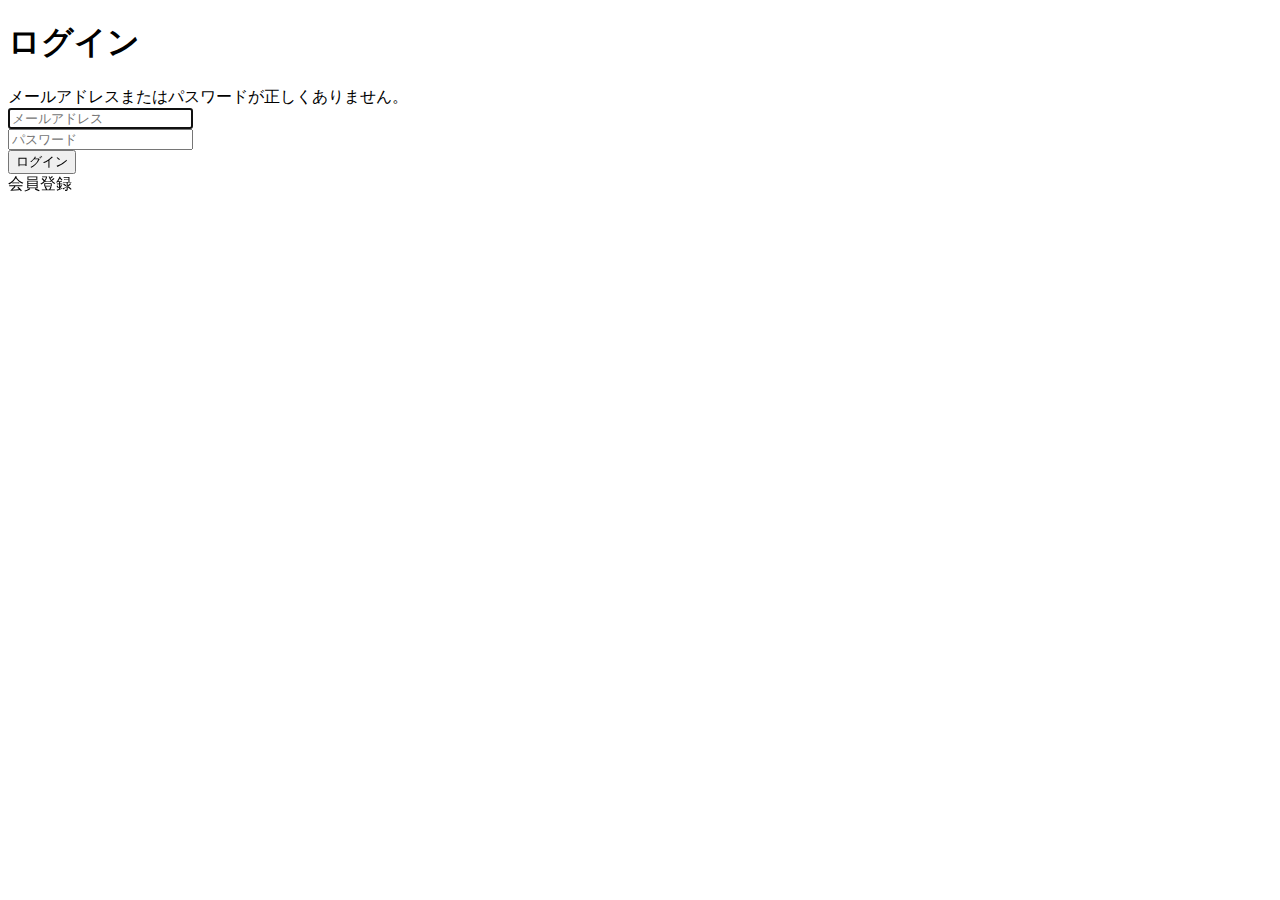
<file: src/main/resources/templates/auth/login.html>
<!DOCTYPE html>
<html xmlns:th ="https://www.thymeleaf.org" xmlns:sec="http://www.thymeleaf.org/extras/spring-security">
	<head>
		<div th:replace ="~{fragment :: meta}"></div>
		
		<div th:replace ="~{fragment :: styles}"></div>
		
		<title>ログイン</title>
	</head>
	<body>
		<div class ="samuraitravel-wrapper">
			<!-- ヘッダー -->
			<div th:replace ="~{fragment :: header}"></div>
			
			<main>
				<div class ="container pt-4 pb-5 samuraitravel-container">
					<div class ="row justify-content-center">
						<div class ="col-xl-3 col-lg-4 col-md-5 col-sm-7">
							<h1 class ="mb-4 text-center">ログイン</h1>
							
							<div th:if ="${param.error}" class ="alert alert-danger">
								メールアドレスまたはパスワードが正しくありません。
							</div>
							
							<form th:action ="@{/login}" method ="post">
								<div class ="form-group mb-3">
									<input type ="text" class ="form-control" name ="username" autocomplete ="email" placeholder ="メールアドレス" autofocus>
								</div>
								<div class ="form-group mb-3">
									<input type ="password" class ="form-control" name ="password" autocomplete ="new-password" placeholder ="パスワード">
								</div>
								
								<div class ="form-group d-flex justify-content-center my-4">
									<button type ="submit" class ="btn text-white shadow-sm w-100 samuraitravel-btn">ログイン</button>
								</div>
							</form>
							
							<div class ="text-center">
								<a th:href ="@{/signup}">
									会員登録
								</a>
							</div>
						</div>
					</div>
				</div>
			</main>
			
			<!-- フッター -->
			<div th:replace ="~{fragment :: footer}"></div>
		</div>
		
		<div th:replace ="~{fragment :: scripts}"></div>
	</body>
</html>
</file>
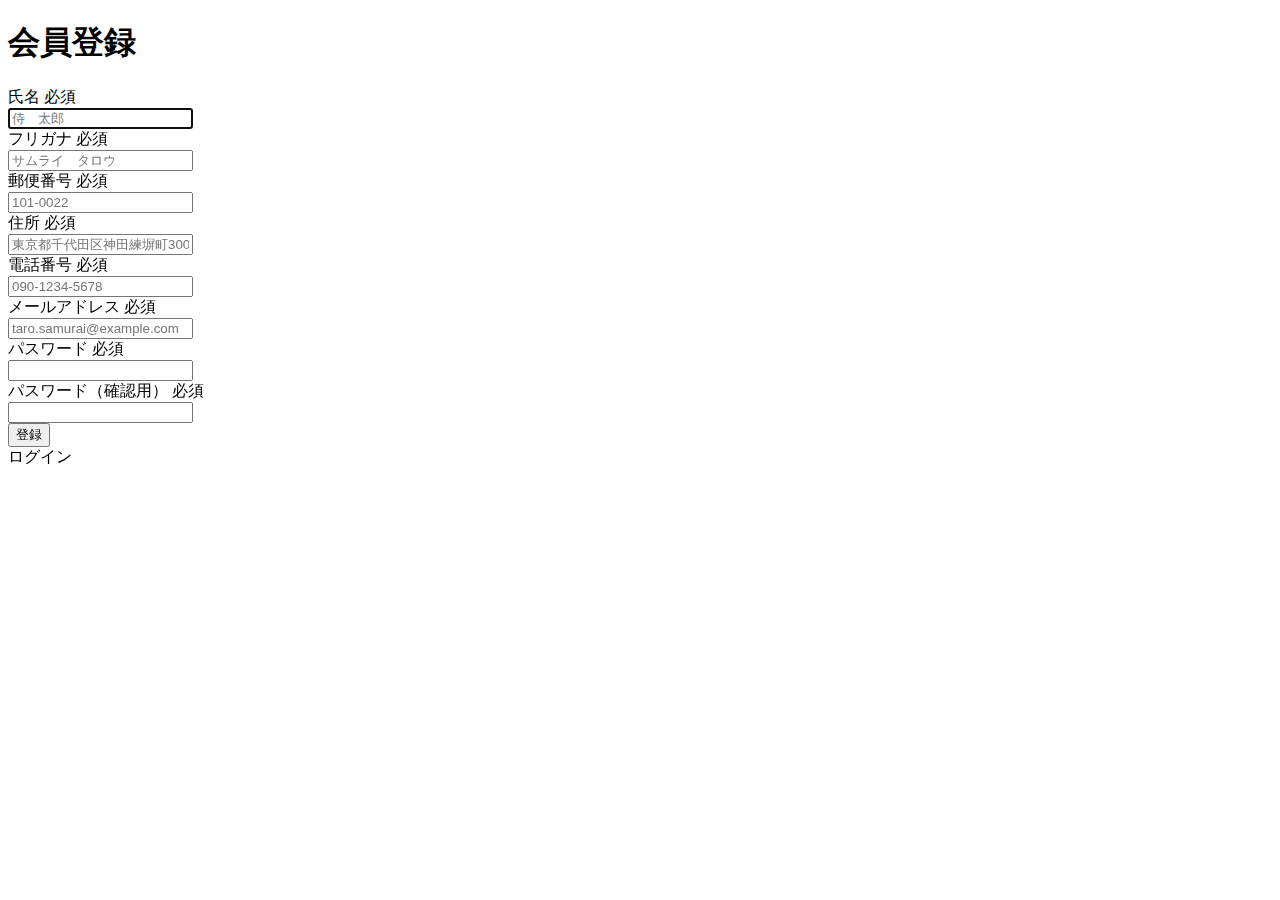
<file: src/main/resources/templates/auth/signup.html>
<!DOCTYPE html>
<html xmlns:th ="https://www.thymeleaf.org" xmlns:sec ="https://www.thymeleaf.org/extras/spring-security">
	<head>
		<div th:replace ="~{fragment :: meta}"></div>
		
		<div th:replace ="~{fragment :: styles}"></div>
		
		<title>会員登録</title>
	</head>
	<body>
		<div class ="samuraitravel-wrapper">
			<!-- ヘッダー -->
			<div th:replace ="~{fragment :: header}"></div>
			
			<main>
				<div class ="container pt-4 pb-5 samuraitravel-container">
					<div class ="row justify-content-center">
						<div class ="col-xl-5 col-lg-6 col-md-8">
							
							<h1 class ="mb-4 text-center">会員登録</h1>
							
							<form method ="post" th:action ="@{/signup}" th:object ="${signupForm}">
								
								<div class ="form-group row mb-3">
									<div class ="col-md-5">
										<label for ="name" class ="col-form-label text-md-left fw-bold">
											<div class ="d-flex align-items-center">
												<span class ="me-1">氏名</span>
												<span class ="badge bg-danger">必須</span>
											</div>
										</label>
									</div>
									<div class ="col-md-7">
										<div th:if ="${#fields.hasErrors('name')}" class ="text-danger small mb-2" th:errors ="*{name}"></div>
										<input type ="text" class ="form-control" th:field ="*{name}" autocomplete ="name" autofocus placeholder ="侍　太郎">
									</div>
								</div>
								
								<div class ="form-group row mb-3">
									<div class ="col-md-5">
										<label for ="furigana" class ="col-form-label text-md-left fw-bold">
											<div class ="d-flex align-items-center">
												<span class ="me-1">フリガナ</span>
												<span class ="badge bg-danger">必須</span>
											</div>
										</label>
									</div>
									<div class ="col-md-7">
										<div th:if ="${#fields.hasErrors('furigana')}" class ="text-danger small mb-2" th:errors ="*{furigana}"></div>
										<input type ="text" class ="form-control" th:field ="*{furigana}" placeholder ="サムライ　タロウ">
									</div>
								</div>
								
								<div class ="form-group row mb-3">
									<div class ="col-md-5">
										<label for ="postalCode" class ="col-form-label text-md-left fw-bold">
											<div class ="d-flex align-items-center">
												<span class ="me-1">郵便番号</span>
												<span class ="badge bg-danger">必須</span>
											</div>
										</label>
									</div>
									<div class ="col-md-7">
										<div th:if ="${#fields.hasErrors('postalCode')}" class ="text-danger small mb-2" th:errors ="*{postalCode}"></div>
										<input type ="text" class ="form-control" th:field ="*{postalCode}" autocomplete ="postal-code" placeholder ="101-0022">
									</div>
								</div>
								
								<div class="form-group row mb-3">
									<div class ="col-md-5">
										<label for ="address" class ="col-form-label text-md-left fw-bold">
											<div class ="d-flex align-items-center">
												<span class ="me-1">住所</span>
												<span class ="badge bg-danger">必須</span>
											</div>
										</label>
									</div>
									<div class ="col-md-7">
										<div th:if ="${#fields.hasErrors('address')}" class ="text-danger small mb-2" th:errors ="*{address}"></div>
										<input type ="text" class ="form-control" th:field ="*{address}" placeholder ="東京都千代田区神田練塀町300番地">
									</div>
								</div>
								
								<div class ="form-group row mb-3">
									<div class ="col-md-5">
										<label for ="phoneNumber" class ="col-form-label text-md-left fw-bold">
											<div class ="d-flex align-items-center">
												<span class ="me-1">電話番号</span>
												<span class ="badge bg-danger">必須</span>
											</div>
										</label>
									</div>
									<div class ="col-md-7">
										<div th:if ="${#fields.hasErrors('phoneNumber')}" class ="text-danger small mb-2" th:errors ="*{phoneNumber}"></div>
										<input type ="text" class ="form-control" th:field ="*{phoneNumber}" autocomplete ="tel-national" placeholder ="090-1234-5678">
									</div>
								</div>
								
								<div class ="form-group row mb-3">
									<div class ="col-md-5">
										<label for ="email" class ="col-form-label text-md-left fw-bold">
											<div class ="d-flex align-items-center">
												<span class ="me-1">メールアドレス</span>
												<span class ="badge bg-danger">必須</span>
											</div>
										</label>
									</div>
									<div class ="col-md-7">
										<div th:if ="${#fields.hasErrors('email')}" class ="text-danger small mb-2" th:errors ="*{email}"></div>
										<input type ="text" class ="form-control" th:field ="*{email}" autocomplete ="email" placeholder ="taro.samurai@example.com">
									</div>
								</div>
								
								<div class ="form-group row mb-3">
									<div class ="col-md-5">
										<label for ="password" class ="col-form-label text-md-left fw-bold">
											<div class ="d-flex align-items-center">
												<span class ="me-1">パスワード</span>
												<span class ="badge bg-danger">必須</span>
											</div>
										</label>
									</div>
									<div class ="col-md-7">
										<div th:if ="${#fields.hasErrors('password')}" class ="text-danger small mb-2" th:errors ="*{password}"></div>
										<input type ="password" class ="form-control" th:field ="*{password}" autocomplete ="new-password">
									</div>
								</div>
								
								<div class ="form-group row mb-3">
									<div class ="col-md-5">
										<label for ="passwordConfirmation" class ="col-form-label text-md-left fw-bold">
											<div class ="d-flex align-items-center">
												<span class ="me-1">パスワード（確認用）</span>
												<span class ="badge bg-danger">必須</span>
											</div>
										</label>
									</div>
									<div class ="col-md-7">
										<div th:if ="${#fields.hasErrors('passwordConfirmation')}" class ="text-danger small mb-2" th:errors ="*{passwordConfirmation}"></div>
										<input type ="password" class ="form-control" th:field ="*{passwordConfirmation}" autocomplete ="new-password">
									</div>
								</div>
								
								<div class ="form-group d-flex justify-content-center my-4">
									<button type ="submit" class ="btn text-white shadow-sm w-50 samuraitravel-btn">登録</button>
								</div>
							</form>
							
							<div class ="text-center">
								<a th:href ="@{/login}">ログイン</a>
							</div>
						</div>
					</div>
				</div>
			</main>
			
			<!-- フッター -->
			<div th:replace ="~{fragment :: footer}"></div>
		</div>
		
		<div th:replace ="~{fragment :: scripts}"></div>
	</body>
</html>
</file>
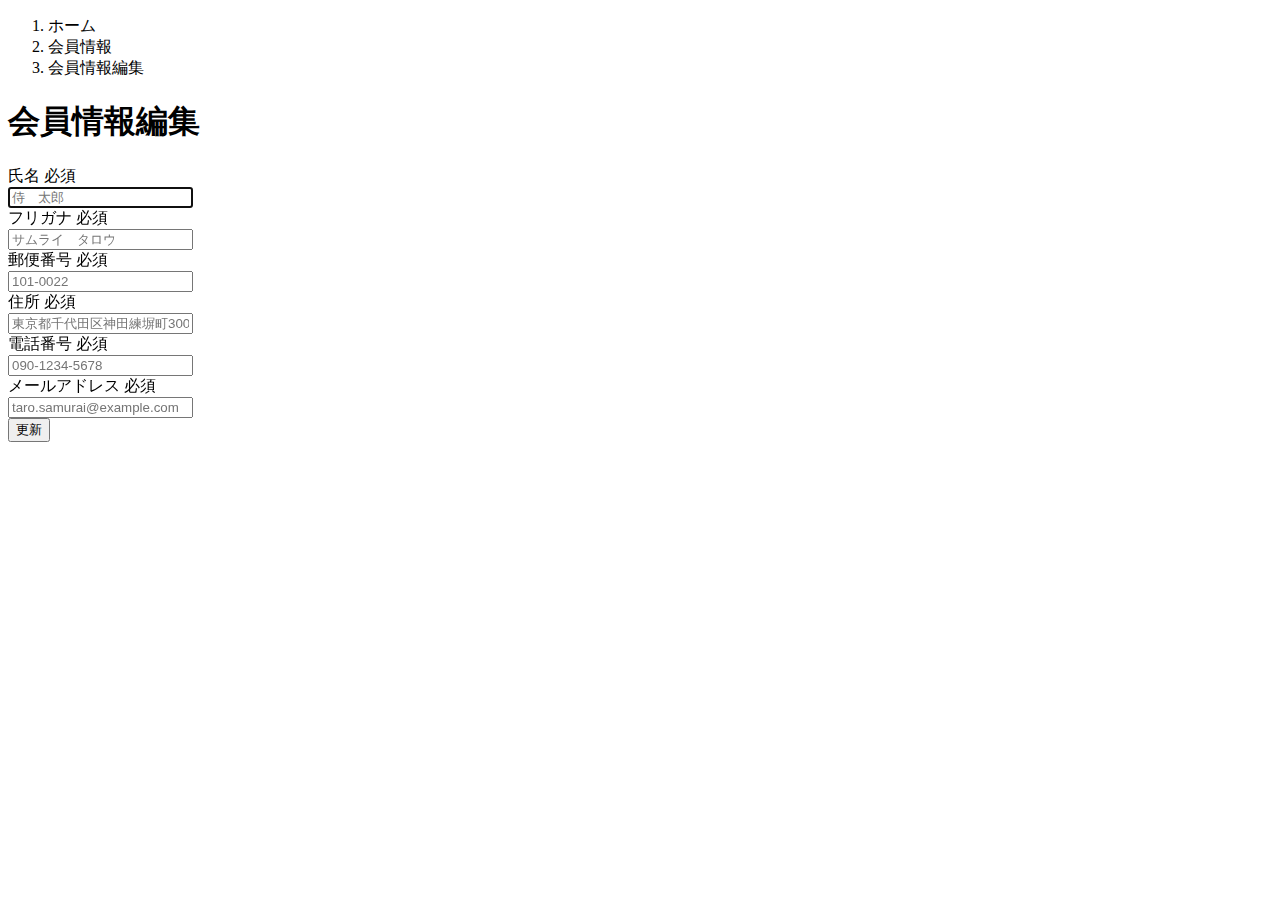
<file: src/main/resources/templates/user/edit.html>
<!DOCTYPE html>
<html xmlns:th ="https://www.thymeleaf.org" xmlns:sec ="http://www.thymeleaf.org/extras/spring-security">
	<head>
		<div th:replace ="~{fragment :: meta}"></div>
		
		<div th:replace ="~{fragment :: styles}"></div>
		
		<title>会員情報編集</title>
	</head>
	<body>
		<div class ="samuraitravel-wrapper">
			<!--　ヘッダー　-->
			<div th:replace ="~{fragment :: header}"></div>
			
			<main>
				<div class ="container pb-5 samuraitravel-container">
					<div class ="row justify-content-center">
						<div class ="col-xl-5 col-lg-6 col-md-8">
							<nav class ="my-3" style ="--bs-breadcrumb-divider: '>';" aria-label ="breadcrumb">
								<ol class ="breadcrumb mb-0">
									<li class ="breadcrumb-item"><a th:href ="@{/}">ホーム</a></li>
									<li class ="breadcrumb-item"><a th:href ="@{/user}">会員情報</a></li>
									<li class ="breadcrumb-item active" aria-current ="page">会員情報編集</li>
								</ol>
							</nav>
							
							<h1 class ="mb-4 text-center">会員情報編集</h1>
							
							<form method ="post" th:action ="@{/user/update}" th:object ="${userEditForm}">
								<input type ="hidden" th:field ="*{id}">
								
								<div class ="form-group row mb-3">
									<div class ="col-md-5">
										<label for ="name" class ="col-form-label text-md-left fw-bold">
											<div class ="d-flex align-items-center">
												<span class ="me-1">氏名</span>
												<span class ="badge bg-danger">必須</span>
											</div>
										</label>
									</div>
									
									<div class ="col-md-7">
										<div th:if ="${#fields.hasErrors('name')}" class ="text-danger small mb-2" th:errors ="*{name}"></div>
										<input type ="text" class ="form-control" th:field ="*{name}" autocomplete ="name" autofocus placeholder ="侍　太郎">
									</div>
								</div>
								
								<div class ="form-group row mb-3">
									<div class ="col-md-5">
										<label for ="furigana" class ="col-form-label text-md-left fw-bold">
											<div class ="d-flex align-items-center">
												<span class ="me-1">フリガナ</span>
												<span class ="badge bg-danger">必須</span>
											</div>
										</label>
									</div>
									
									<div class ="col-md-7">
										<div th:if ="${#fields.hasErrors('furigana')}" class ="text-danger small mb-2" th:errors ="*{furigana}"></div>
										<input type ="text" class ="form-control" th:field ="*{furigana}" placeholder ="サムライ　タロウ">
									</div>
								</div>
								
								<div class ="form-group row mb-3">
									<div class ="col-md-5">
										<label for ="postalCode" class ="col-form-label text-md-left fw-bold">
											<div class ="d-flex align-items-center">
												<span class ="me-1">郵便番号</span>
												<span class ="badge bg-danger">必須</span>
											</div>
										</label>
									</div>
									
									<div class ="col-md-7">
										<div th:if ="${#fields.hasErrors('postalCode')}" class ="text-danger small mb-2" th:errors ="*{postalCode}"></div>
										<input type ="text" class ="form-control" th:field ="*{postalCode}" autocomplete ="postal-code" placeholder ="101-0022">
									</div>
								</div>
								
								<div class ="form-group row mb-3">
									<div class ="col-md-5">
										<label for ="address" class ="col-form-label text-md-left fw-bold">
											<div class ="d-flex align-items-center">
												<span class ="me-1">住所</span>
												<span class ="badge bg-danger">必須</span>
											</div>
										</label>
									</div>
									
									<div class ="col-md-7">
										<div th:if ="${#fields.hasErrors('address')}" class ="text-danger small mb-2" th:errors ="*{address}"></div>
											<input type ="text" class ="form-control" th:field ="*{address}" placeholder ="東京都千代田区神田練塀町300番地">
										</div>
									</div>
									
									<div class ="form-group row mb-3">
										<div class ="col-md-5">
											<label for ="phoneNumber" class ="col-form-label text-md-left fw-bold">
												<div class ="d-flex align-items-center">
													<span class ="me-1">電話番号</span>
													<span class ="badge bg-danger">必須</span>
												</div>
											</label>
										</div>
										
										<div class ="col-md-7">
											<div th:if ="${#fields.hasErrors('phoneNumber')}" class ="text-danger small mb-2" th:errors ="*{phoneNumber}"></div>
											<input type ="text" class ="form-control" th:field ="*{phoneNumber}" autocomplete ="tel-national" placeholder ="090-1234-5678">
										</div>
									</div>
									
									<div class ="form-group row mb-3">
										<div class ="col-md-5">
											<label for ="email" class ="col-form-label text-md-left fw-bold">
												<div class ="d-flex align-items-center">
													<span class ="me-1">メールアドレス</span>
													<span class ="badge bg-danger">必須</span>
												</div>
											</label>
										</div>
										
										<div class ="col-md-7">
										<div th:if ="${#fields.hasErrors('email')}" class ="text-danger small mb-2" th:errors ="*{email}"></div>
										<input type ="text" class ="form-control" th:field ="*{email}" autocomplete ="email" placeholder ="taro.samurai@example.com">
									</div>
								</div>
								
								<div class ="form-group d-flex justify-content-center my-4">
									<button type ="submit" class ="btn text-white shadow-sm w-50 samuraitravel-btn">更新</button>
								</div>
							</form>
						</div>
					</div>
				</div>
			</main>
			
			<!--　フッター -->
			<div th:replace ="~{fragment :: footer}"></div>
		</div>
		
		<div th:replace ="~{fragment :: scripts}"></div>
	</body>
</html>
</file>
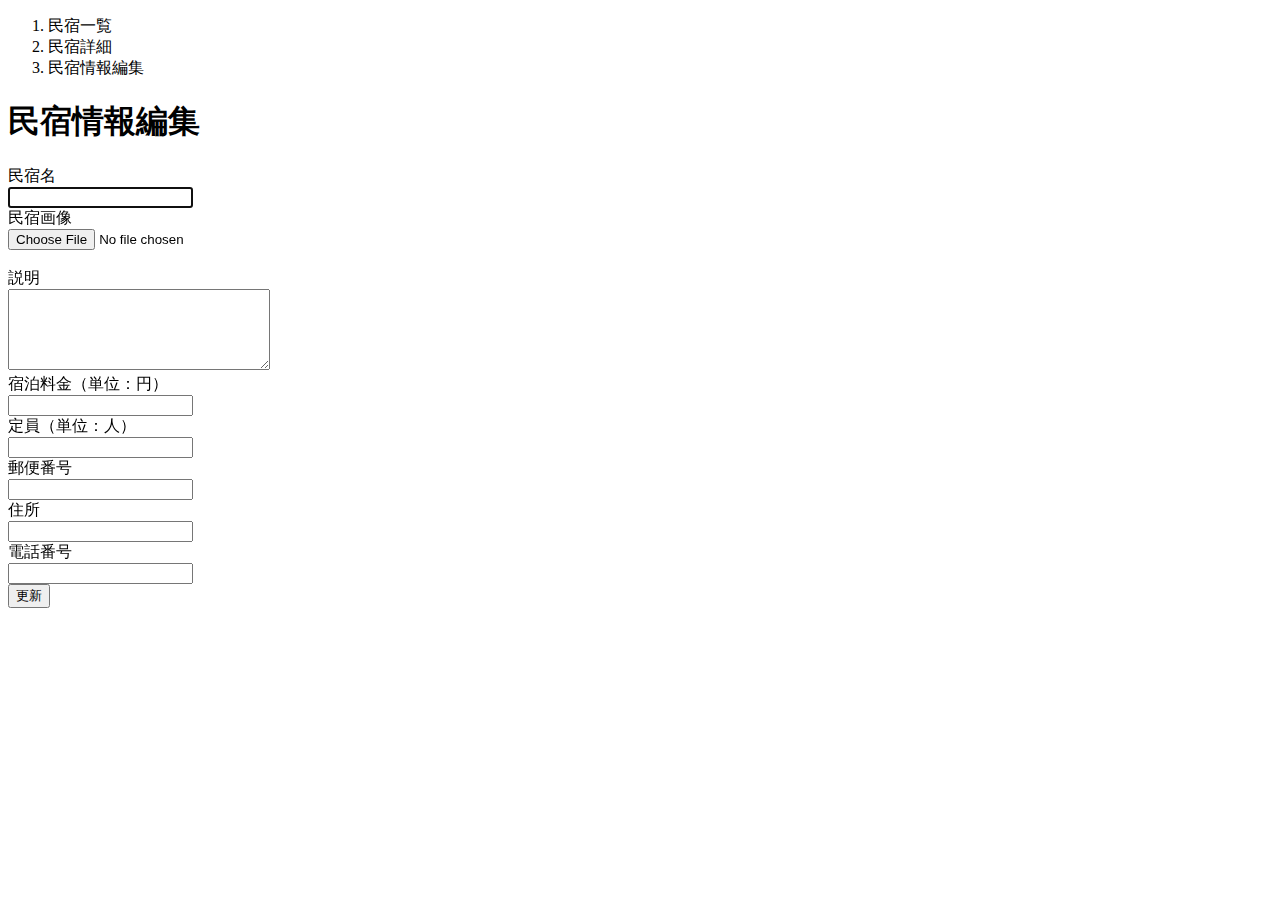
<file: src/main/resources/templates/admin/houses/edit.html>
<!DOCTYPE html>
<html xmlns:th="https://www.thymeleaf.org" xmlns:sec="http://www.thymeleaf.org/extras/spring-security">
	<head>
		<div th:replace="~{fragment :: meta}"></div>
		
		<div th:replace="~{fragment :: styles}"></div>
		
		<title>民宿情報編集</title>
	</head>
	<body>
		<div class ="samuraitravel-wrapper">
			<!-- ヘッダー -->
			<div th:replace="~{fragment :: header}"></div>
			
			<main>
				<div class="container pt-4 pb-5 samuraitravel-container">
					<div class ="row justify-content-center">
						<div class ="col-xl-5 col-lg-6 col-md-8">
							<nav class ="mb-4" style ="--bs-breadcrumb-divider: '>';" aria-label ="breadcrumb">
								<ol class ="breadcrumb mb-0">
									<li class ="breadcrumb-item"><a th:href="@{/admin/houses}">民宿一覧</a></li>
									<li class ="breadcrumb-item"><a th:href="@{/admin/houses/__${houseEditForm.getId()}__}">民宿詳細</a></li>
									<li class ="breadcrumb-item active" aria-current="page">民宿情報編集</li>
								</ol>
							</nav>
							
							<h1 class ="mb-4 text-center">民宿情報編集</h1>
							
							<form method="post" th:action="@{/admin/houses/__${houseEditForm.getId()}__/update}" th:object="${houseEditForm}" enctype="multipart/form-data">
								<input type="hidden" th:field="*{id}">
								
								<div class ="form-group row mb-3">
									<div class ="col-md-4">
										<label for ="name" class ="col-form-label text-md-left fw-bold">民宿名</label>
									</div>
									<div class="col-md-8">
										<div th:if ="${#fields.hasErrors('name')}" class ="text-danger small mb-2" th:errors ="*{name}"></div>
										<input type ="text" class ="form-control" th:field ="*{name}" autofocus>
									</div>
								</div>
								
								<div class ="form-group row mb-3">
									<div class ="col-md-4">
										<label for ="imageFile" class ="col-form-label text-md-left fw-bold">民宿画像</label>
									</div>
									<div class ="col-md-8">
										<div th:if ="${#fields.hasErrors('imageFile')}" class ="text-danger small mb-2" th:errors ="*{imageFile}"></div>
										<input type ="file" class ="form-control" th:field = "*{imageFile}">
									</div>
								</div>
								
								<!-- 選択された画像の表示場所-->
								<div th:if ="${imageName}" class ="row" id ="imagePreview"><img th:src ="@{/storage/__${imageName}__}" class ="mb-3"></div>
								<div th:unless ="${imageName}" class ="row" id ="imagePreview"></div>
								
								<div class ="form-group row mb-3">
									<div class ="col-md-4">
										<label for ="description" class ="col-form-label text-md-left fw-bold">説明</label>
									</div>
									<div class ="col-md-8">
										<div th:if ="${#fields.hasErrors('description')}" class ="text-danger small mb-2" th:errors ="*{description}"></div>
										<textarea class ="form-control" th:field ="*{description}" cols="30" rows ="5"></textarea>
									</div>
								</div>
								
								<div class ="form-group row mb-3">
									<div class ="col-md-4">
										<label for ="price" class ="col-form-label text-md-left fw-bold">宿泊料金（単位：円）</label>
									</div>
									<div class ="col-md-8">
										<div th:if ="${#fields.hasErrors('price')}" class ="text-danger small mb-2" th:errors ="*{price}"></div>
										<input type ="number" class ="form-control" th:field ="*{price}">
									</div>
								</div>
								
								<div class ="form-group row mb-3">
									<div class ="col-md-4">
										<label for ="capacity" class ="col-form-label text-md-left fw-bold">定員（単位：人）</label>
									</div>
									<div class ="col-md-8">
										<div th:if ="${#fields.hasErrors('capacity')}" class ="text-danger small mb-2" th:errors ="*{capacity}"></div>
										<input type ="number" class ="form-control" th:field ="*{capacity}">
										</div>
									</div>
									
									<div class ="form-group row mb-3">
										<div class ="col-md-4">
											<label for ="postalCode" class ="col-form-label text-md-left fw-bold">郵便番号</label>
										</div>
										<div class ="col-md-8">
											<div th:if ="${#fields.hasErrors('postalCode')}" class ="text-danger small mb-2" th:errors ="*{postalCode}"></div>
											<input type ="text" class ="form-control" th:field ="*{postalCode}">
										</div>
									</div>
									
									<div class ="form-group row mb-3">
										<div class ="col-md-4">
											<label for ="address" class ="col-form-label text-md-left fw-bold">住所</label>
										</div>
										<div class ="col-md-8">
											<div th:if ="${#fields.hasErrors('address')}" class ="text-danger small mb-2" th:errors ="*{address}"></div>
											<input type ="text" class ="form-control" th:field ="*{address}">
										</div>
									</div>
									
									<div class ="form-group row mb-3">
										<div class ="col-md-4">
											<label for ="phoneNumber" class ="col-form-label text-md-left fw-bold">電話番号</label>
										</div>
										<div class ="col-md-8">
											<div th:if ="${#fields.hasErrors('phoneNumber')}" class ="text-danger small mb-2" th:errors ="*{phoneNumber}"></div>
											<input type ="text" class ="form-control" th:field ="*{phoneNumber}">
										</div>
									</div>
									
									<div class ="form-group d-flex justify-content-center my-4">
										<button type ="submit" class ="btn text-white shadow-sm w-50 samuraitravel-btn">更新</button>
									</div>
							</form>
						</div>
					</div>
				</div>
			</main>
			
			<!-- フッター -->
			<div th:replace ="~{fragment :: footer}"></div>
		</div>
		
		<div th:replace ="~{fragment :: scripts}"></div>
		<script th:src ="@{/js/preview.js}"></script>
	</body>
</html>
</file>
